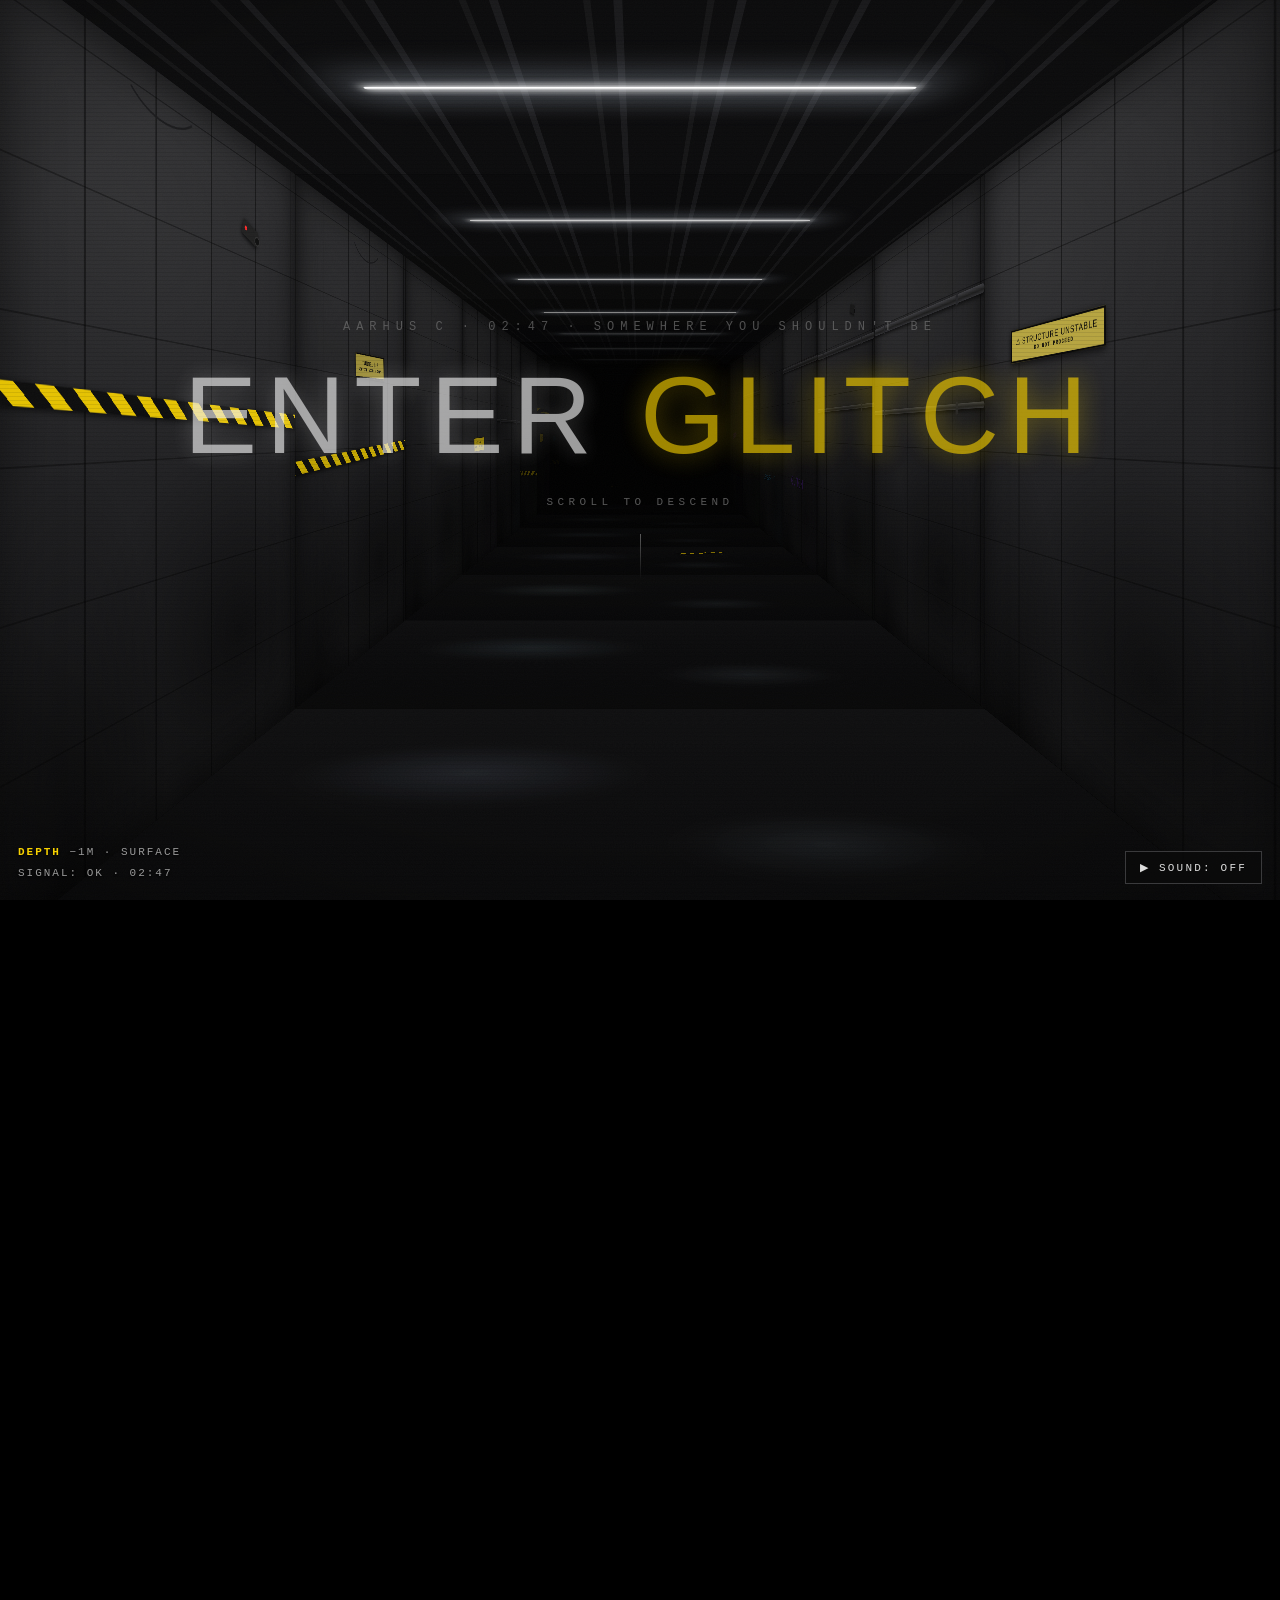
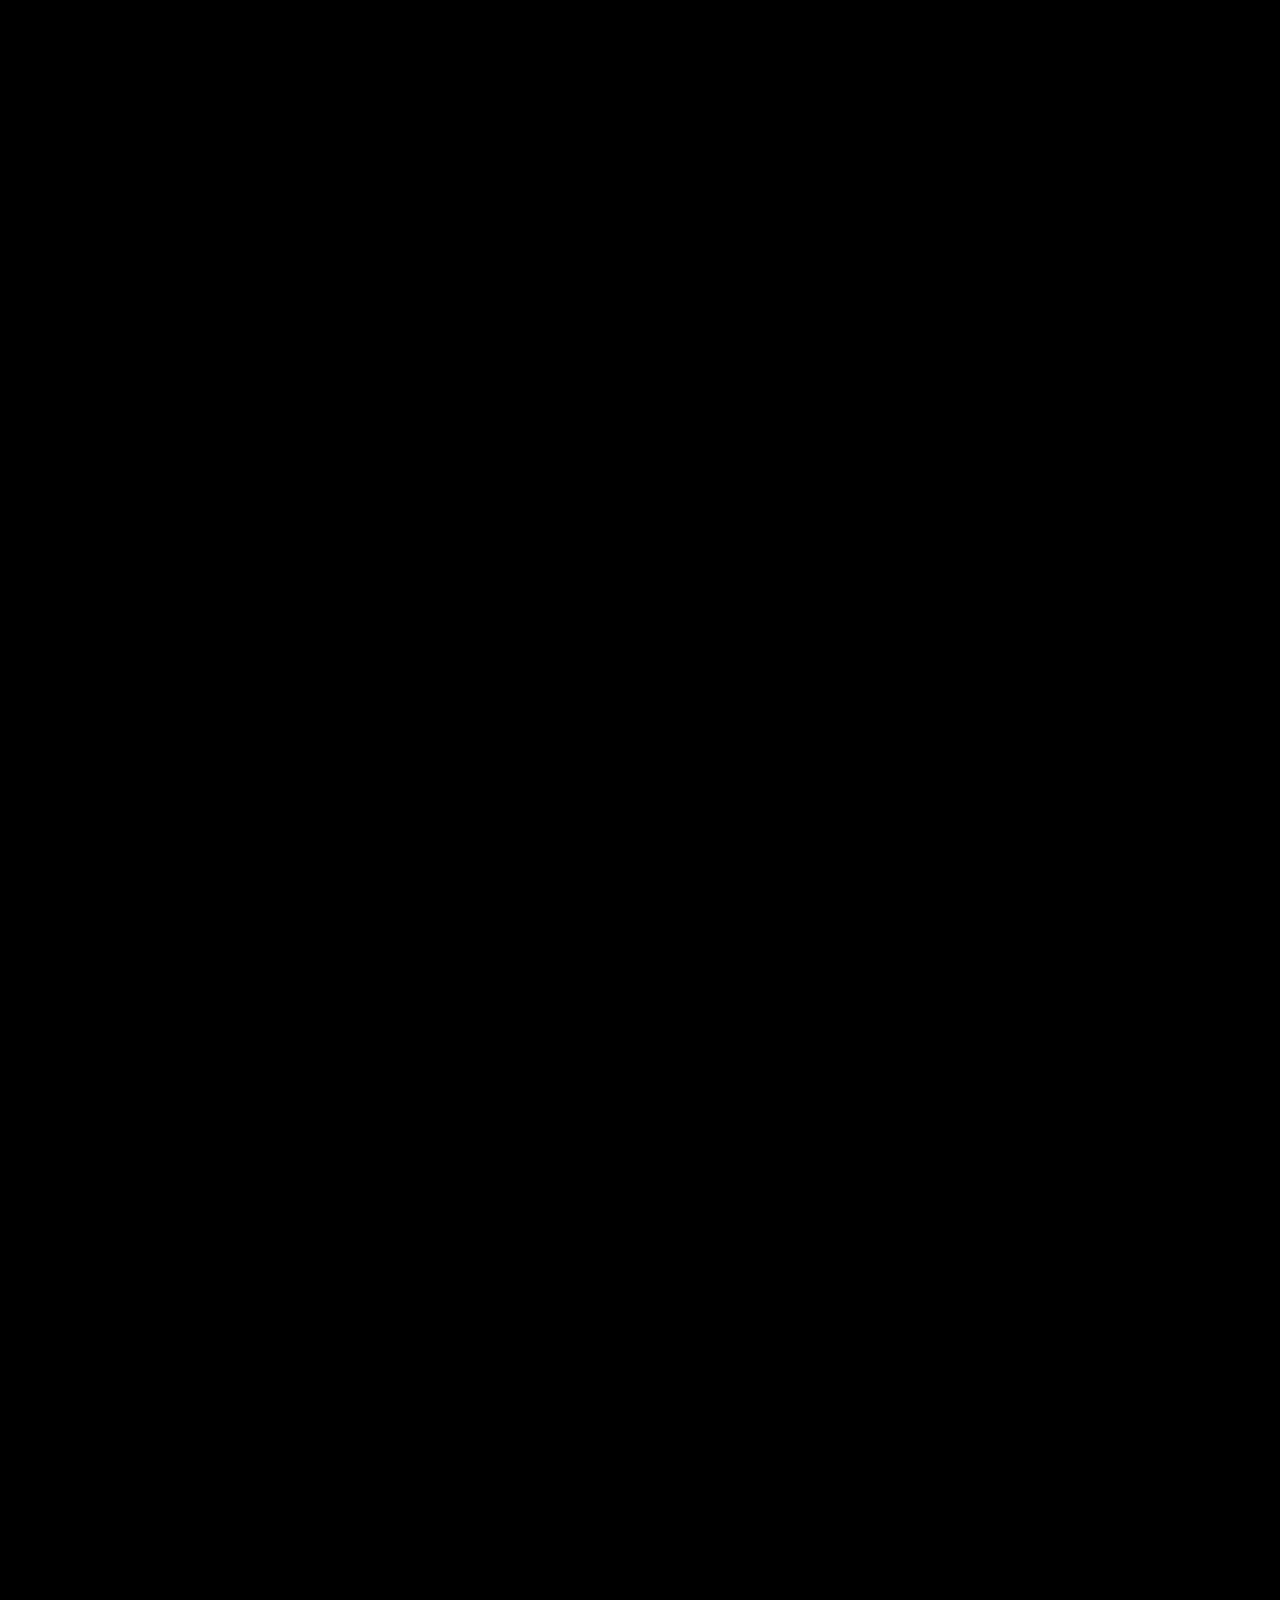
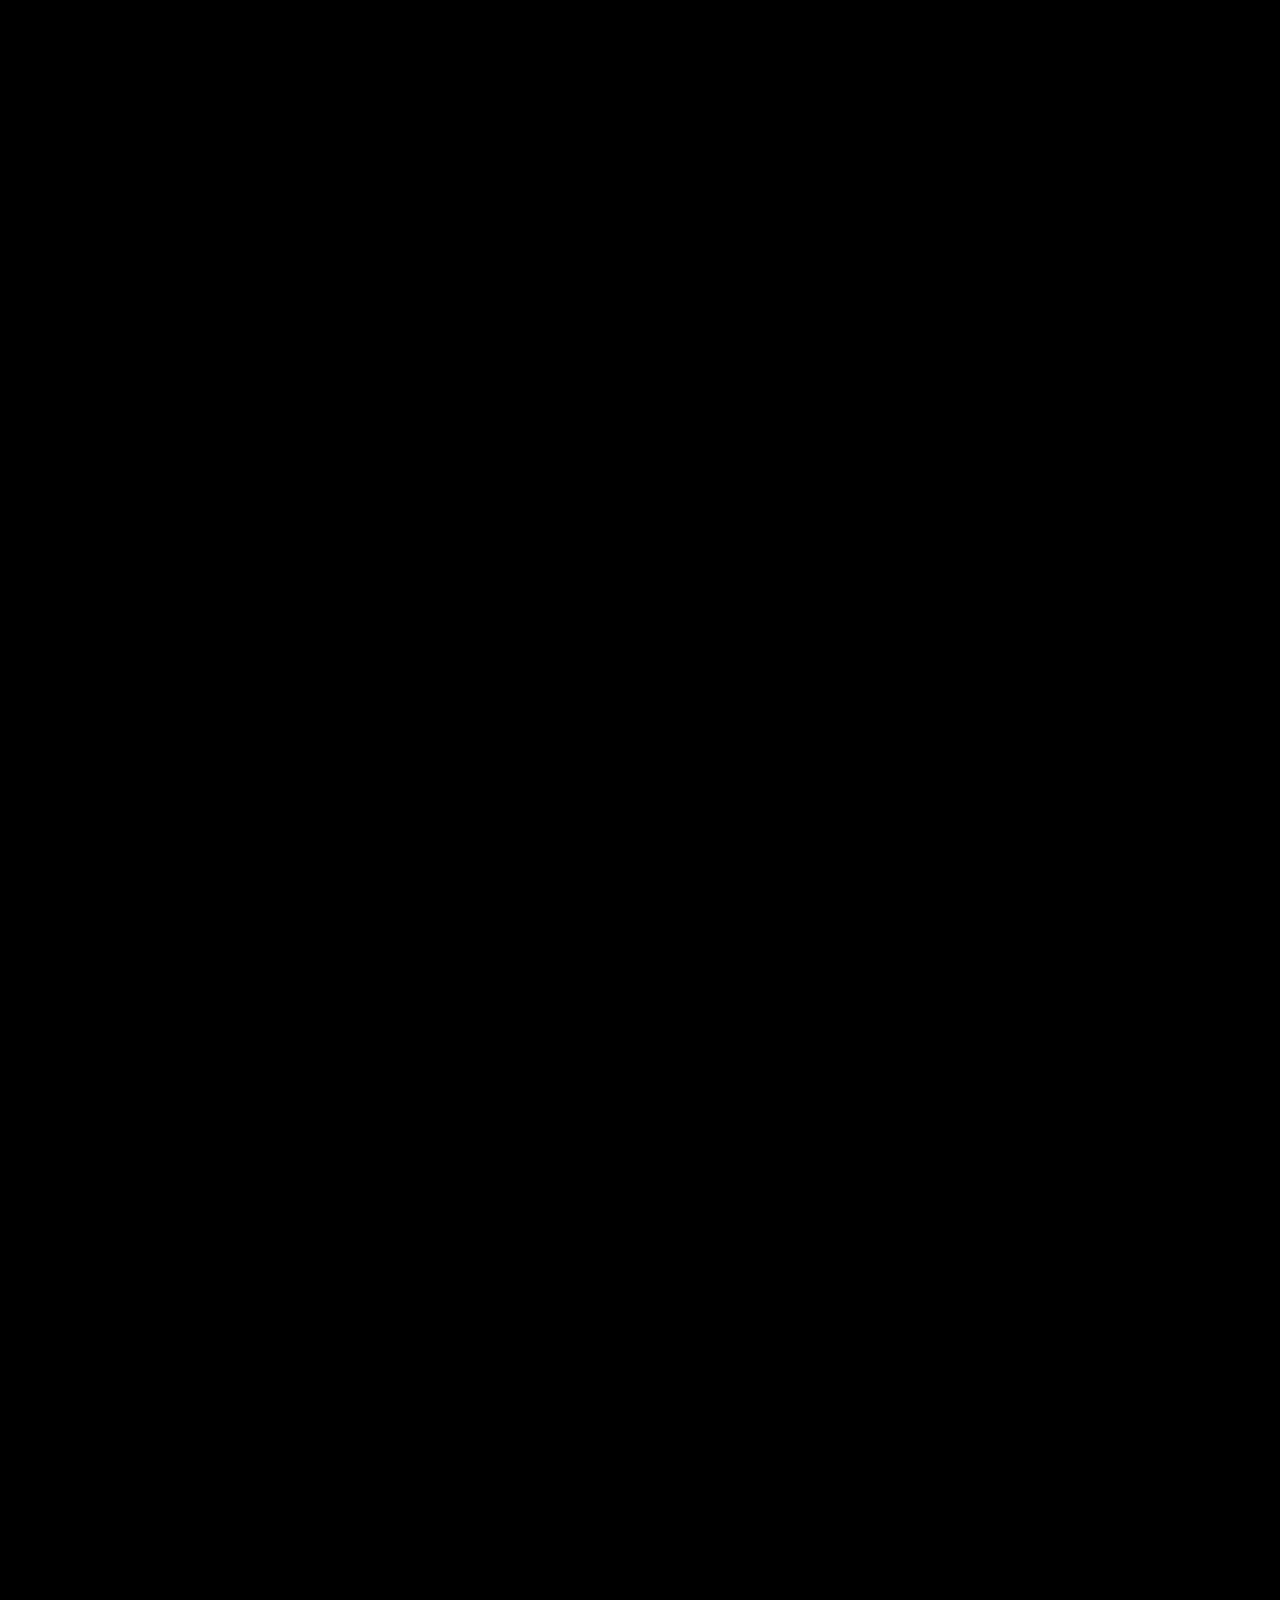
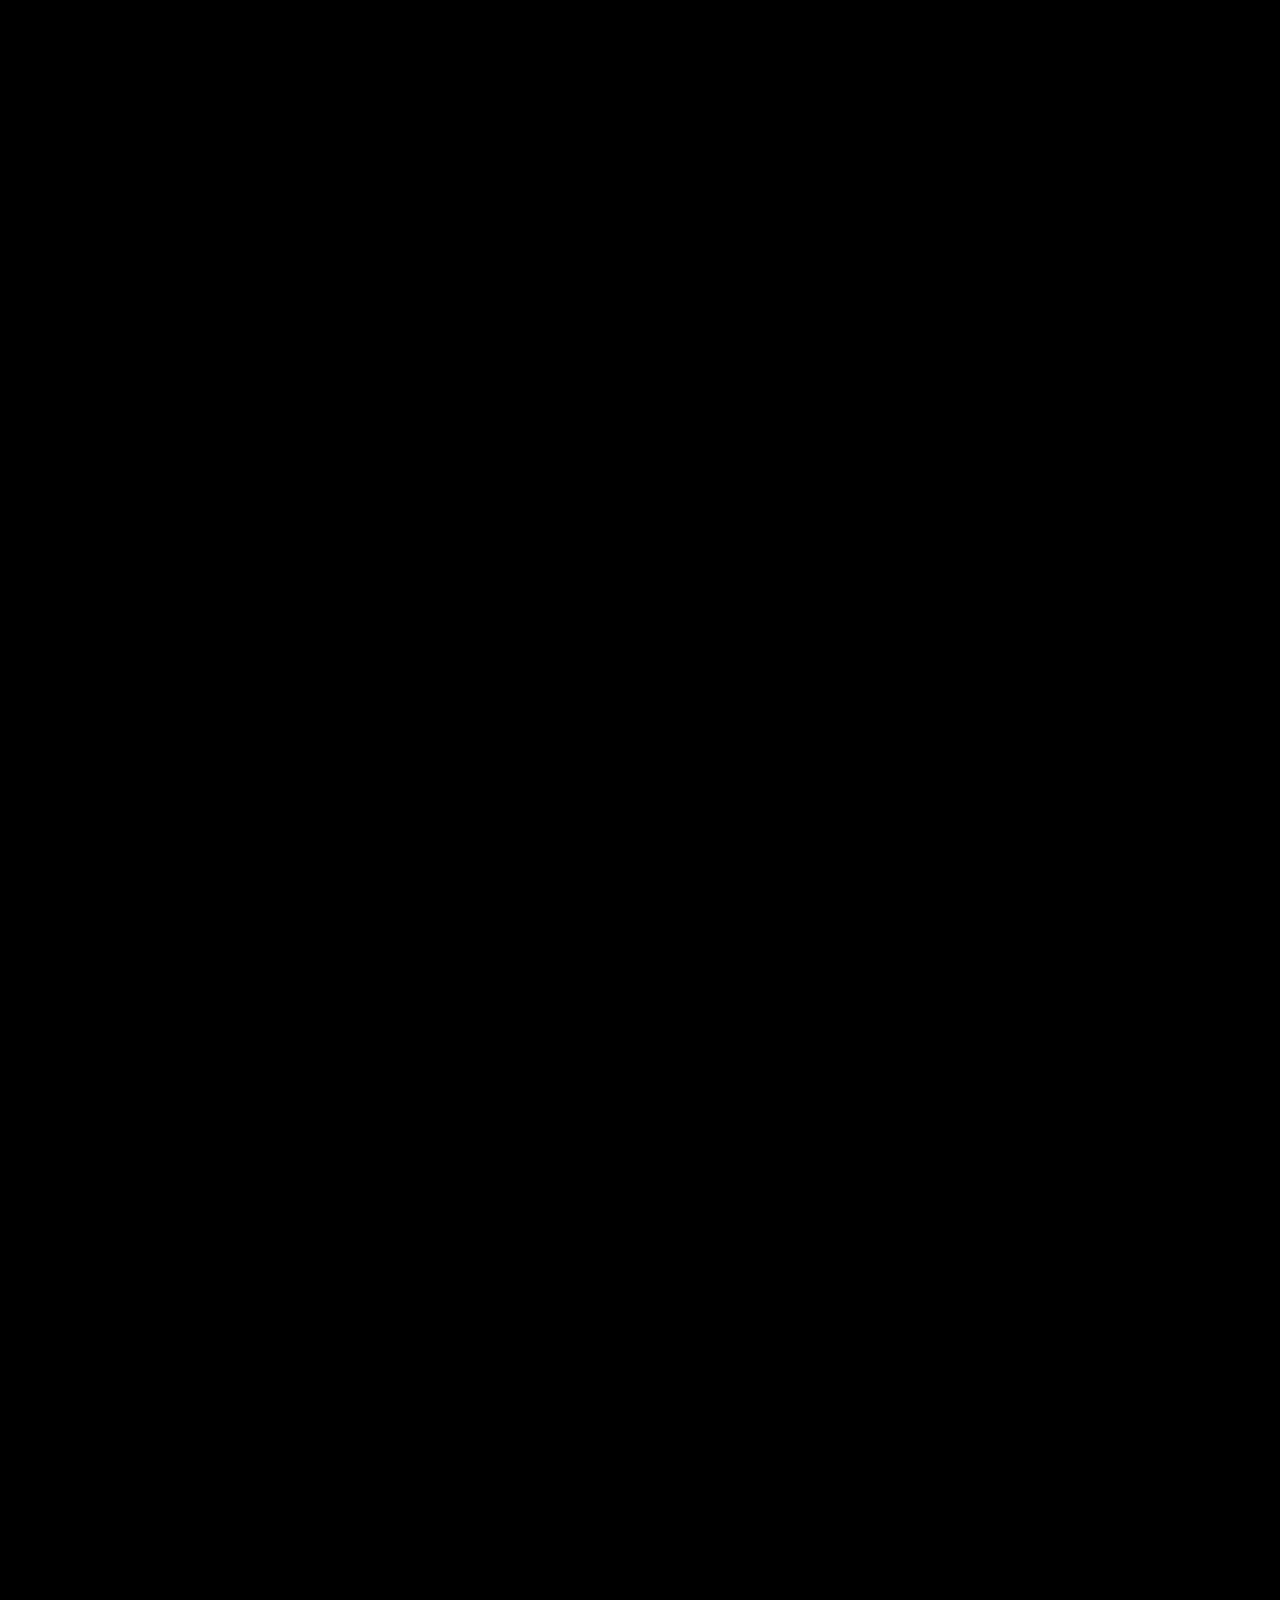
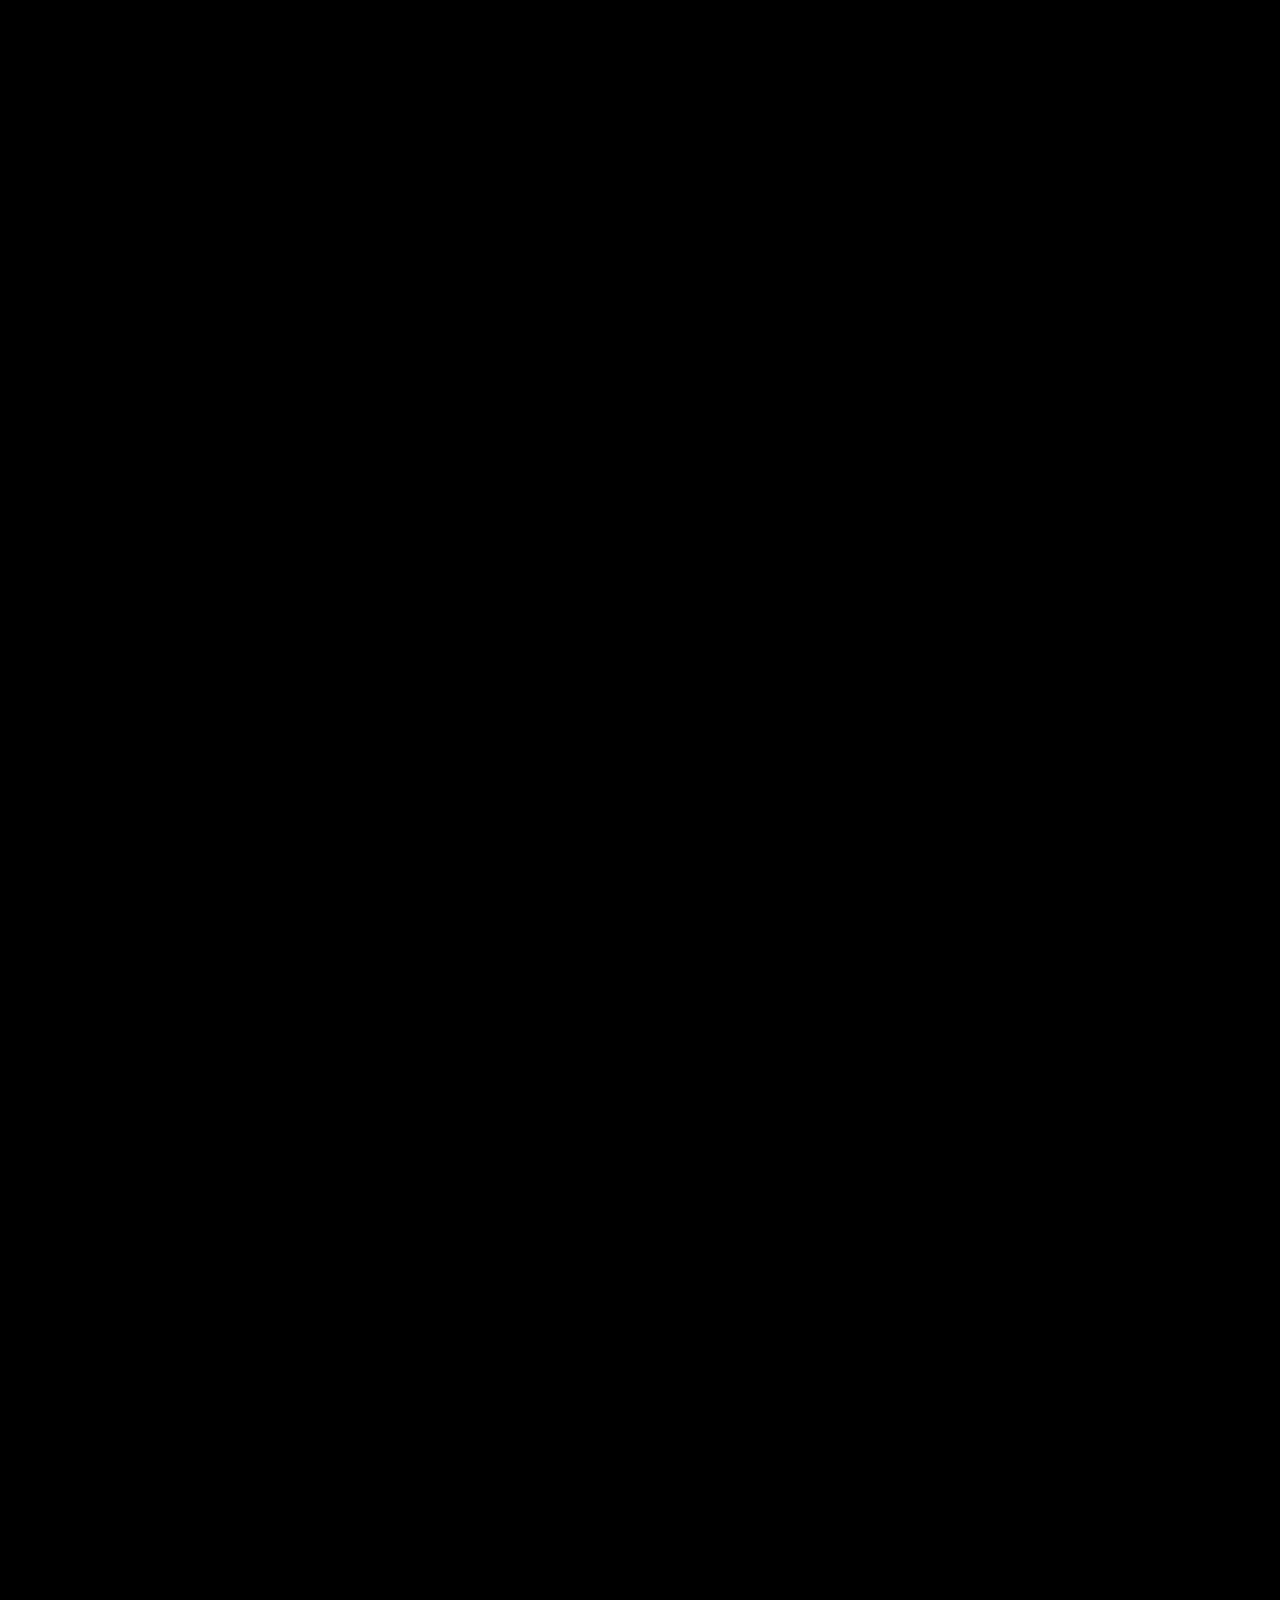
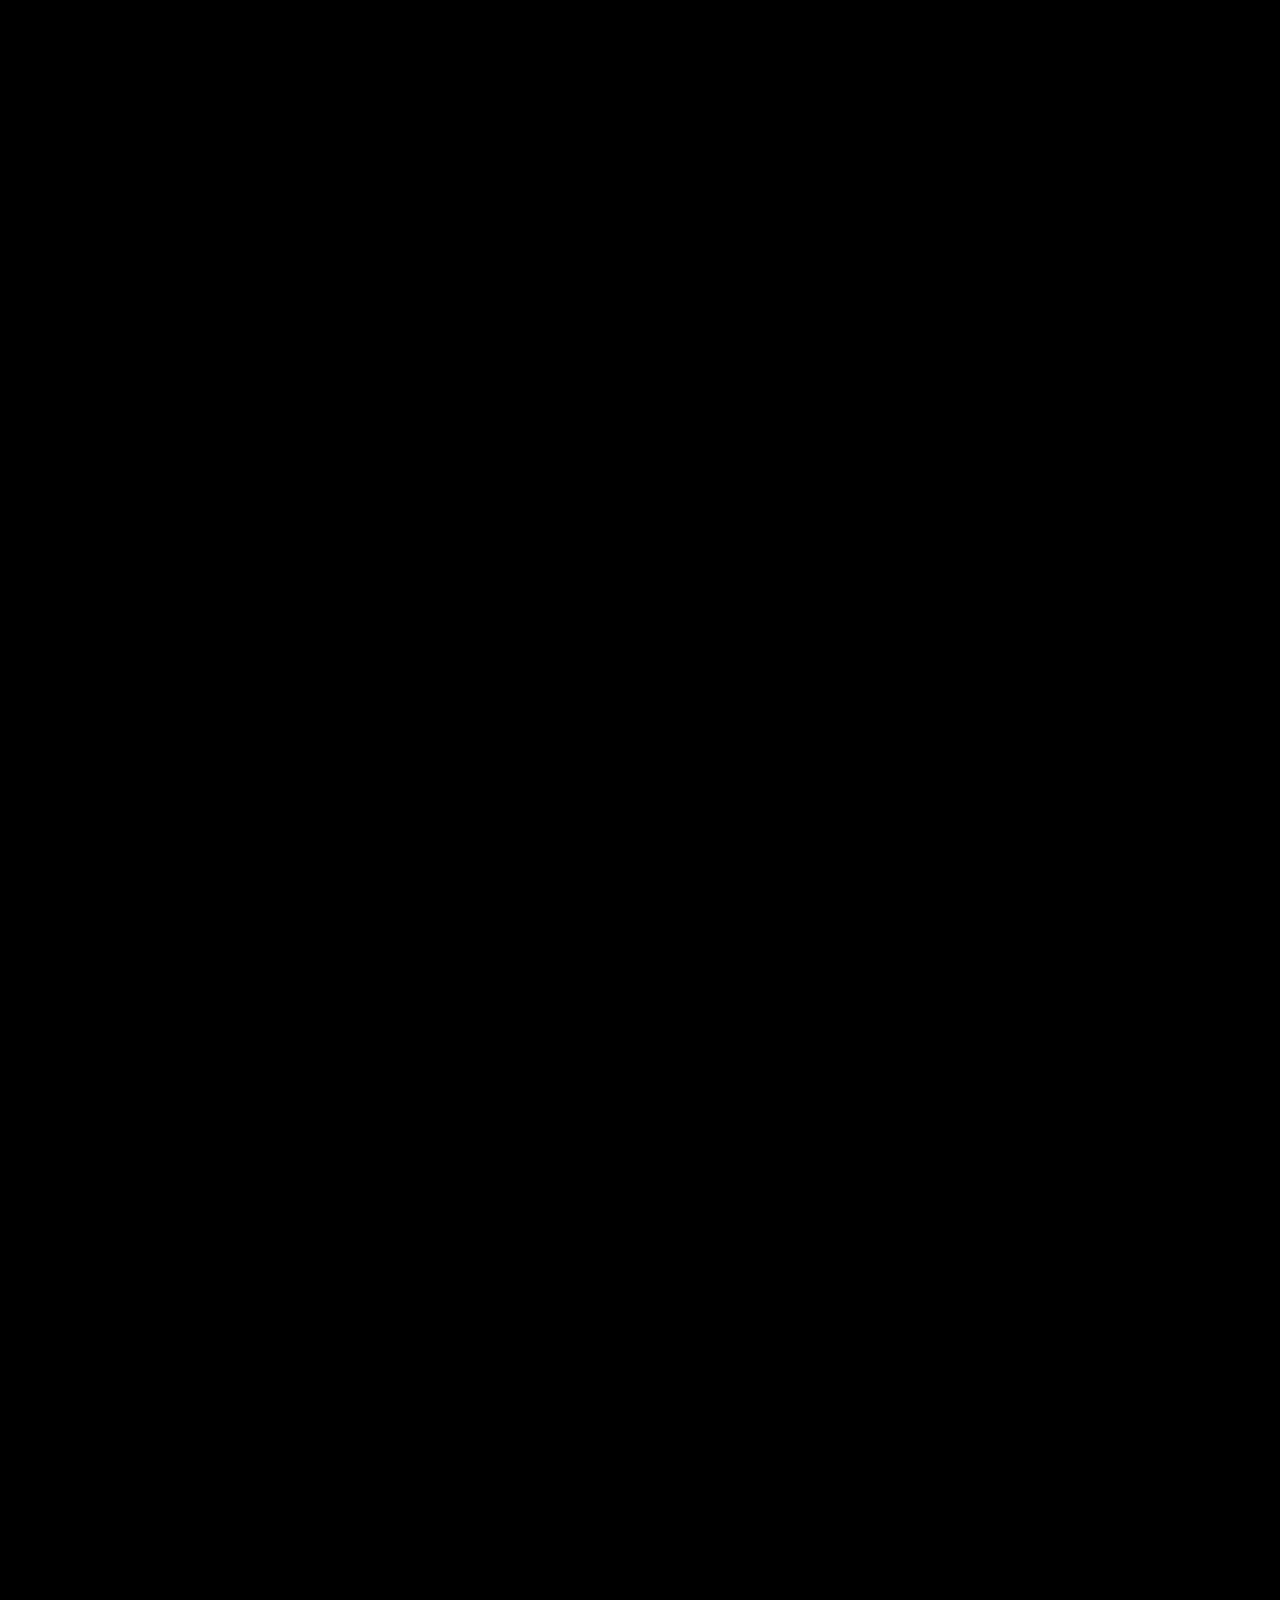
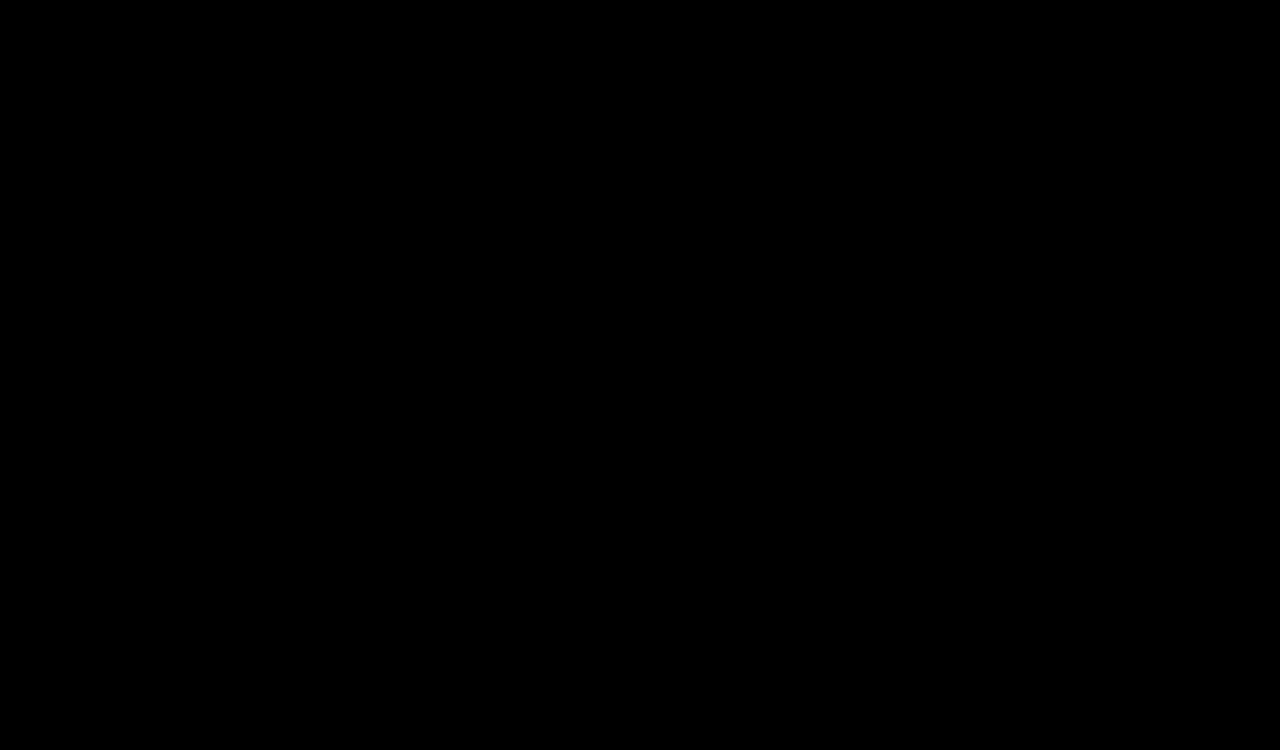
<file: index.html>
<!DOCTYPE html>
<html lang="en">
<head>
<meta charset="UTF-8">
<meta name="viewport" content="width=device-width, initial-scale=1.0, viewport-fit=cover">
<title>GLITCH — Beneath Aarhus</title>
<meta name="description" content="A forbidden descent into GLITCH. An underground rave beneath Aarhus that shouldn't exist.">
<style>
/* ============================================================
   GLITCH — DESCENT INTO THE UNDERCITY
   Hazard Yellow / Matte Black / Concrete Grey / White Strobe
   Accents: Neon Purple / Electric Blue / Acid Green
   ============================================================ */
:root{
  --hazard:#f7d100;
  --black:#0a0a0a;
  --concrete:#3a3a3c;
  --purple:#b14bff;
  --blue:#2fb8ff;
  --acid:#9dff2f;
  --pulse:0;        /* 0..1 kick envelope, set by JS         */
  --depth:0;        /* 0..1 journey progress, set by JS      */
  --fontstack:"Arial Black","Archivo Black",Impact,sans-serif;
  --mono:"Courier New",ui-monospace,monospace;
}
*{margin:0;padding:0;box-sizing:border-box}
html{scroll-behavior:auto;overscroll-behavior-y:none}
body{
  background:#000;
  color:#e8e8e8;
  font-family:var(--mono);
  overflow-x:hidden;
  overscroll-behavior-y:none; /* block pull-to-refresh while scrolling the descent */
  touch-action:pan-y;
}
::selection{background:var(--hazard);color:#000}

/* ---------- scroll driver ---------- */
#scroll-space{height:1150vh;position:relative;z-index:0}

/* ---------- fixed stage ---------- */
#stage{
  position:fixed;inset:0;overflow:hidden;
  background:#000;
  perspective:700px;
  perspective-origin:50% 48%;
}
#tilt{position:absolute;inset:0;transform-style:preserve-3d}
#world{position:absolute;inset:0;transform-style:preserve-3d;will-change:transform}

/* ---------- tunnel segments ---------- */
.seg{
  position:absolute;left:50%;top:50%;
  transform-style:preserve-3d;
  --fog:0;--ci:0;--h:265;
}
.plane{position:absolute;backface-visibility:hidden;overflow:hidden}
.plane .fogv{
  position:absolute;inset:0;background:#000;
  opacity:var(--fog);pointer-events:none;z-index:9;
}
/* concrete walls */
.wall{
  background:
    radial-gradient(120% 60% at 30% 20%, rgba(255,255,255,.045), transparent 60%),
    radial-gradient(90% 50% at 70% 80%, rgba(0,0,0,.5), transparent 60%),
    linear-gradient(180deg,#2e2e30 0%,#262628 35%,#1d1d1f 70%,#141415 100%);
  box-shadow:inset 0 0 80px rgba(0,0,0,.7);
}
.wall::before{ /* panel seams */
  content:"";position:absolute;inset:0;
  background:
    repeating-linear-gradient(90deg, transparent 0 118px, rgba(0,0,0,.45) 118px 121px),
    repeating-linear-gradient(0deg, transparent 0 160px, rgba(0,0,0,.35) 160px 162px);
}
.wall::after{ /* damp stains + accent wash deeper down */
  content:"";position:absolute;inset:0;
  background:
    radial-gradient(40% 70% at 15% 100%, rgba(0,0,0,.55), transparent 70%),
    radial-gradient(50% 80% at 85% 100%, hsla(var(--h),100%,60%,calc(var(--ci)*.16)), transparent 70%);
}
.floor{
  background:
    radial-gradient(28% 22% at 30% 40%, rgba(160,190,210,.10), transparent 70%),
    radial-gradient(20% 16% at 68% 70%, rgba(160,190,210,.08), transparent 70%),
    radial-gradient(34% 26% at 50% 20%, hsla(var(--h),100%,65%,calc(var(--ci)*.13)), transparent 75%),
    linear-gradient(180deg,#101011,#0a0a0b);
}
.floor::before{ /* wet sheen reacting to the light pulse */
  content:"";position:absolute;inset:0;
  background:
    radial-gradient(30% 24% at 30% 40%, hsla(var(--h),100%,75%,.35), transparent 70%),
    radial-gradient(22% 18% at 68% 70%, rgba(255,255,255,.25), transparent 70%);
  opacity:calc(var(--pulse)*var(--ci)*.9 + .05);
  mix-blend-mode:screen;
}
.ceil{
  background:
    repeating-linear-gradient(to right,
      #0c0c0d 0 26px, #161617 26px 34px, #0c0c0d 34px 60px,
      #1a1a1c 60px 70px, #0c0c0d 70px 140px),
    linear-gradient(180deg,#0e0e0f,#080809);
}
/* fluorescent tube */
.tube{
  position:absolute;left:20%;right:20%;top:46%;height:8px;border-radius:4px;
  background:#fff;
  box-shadow:0 0 18px 4px rgba(255,255,255,.85),0 0 80px 30px rgba(220,235,255,.35);
  animation:flick 7s steps(1) infinite;
}
.tube.dead{background:#222;box-shadow:none;animation:none}
.tube .glow{
  position:absolute;inset:-30px -40px;border-radius:50%;
  background:radial-gradient(closest-side,rgba(255,255,255,.5),transparent);
  opacity:calc(.25 + var(--pulse)*.75);
}
@keyframes flick{
  0%,100%{opacity:1} 7%{opacity:.2} 8%{opacity:1} 9%{opacity:.4} 10%{opacity:1}
  43%{opacity:1} 44%{opacity:.1} 46%{opacity:1}
  71%{opacity:1} 72%{opacity:.35} 73%{opacity:1} 74%{opacity:.1} 75%{opacity:1}
}
/* caution tape */
.tape{
  position:absolute;left:-4%;right:-4%;height:26px;
  background:repeating-linear-gradient(45deg,var(--hazard) 0 18px,#0d0d0d 18px 36px);
  box-shadow:0 2px 8px rgba(0,0,0,.8);
  opacity:.92;
}
/* graffiti */
.graf{
  position:absolute;font-family:var(--fontstack);font-weight:900;
  letter-spacing:.04em;white-space:nowrap;
  color:hsla(var(--h),100%,62%,calc(.25 + var(--ci)*.75));
  text-shadow:0 0 14px hsla(var(--h),100%,60%,calc(var(--ci)*.9)),2px 2px 0 rgba(0,0,0,.7);
  transform-origin:left center;
}
.graf.drip::after{
  content:"";position:absolute;left:8%;top:90%;width:3px;height:1.1em;
  background:linear-gradient(hsla(var(--h),100%,62%,.6),transparent);
}
/* warning signs */
.sign{
  position:absolute;padding:10px 14px;background:var(--hazard);color:#0a0a0a;
  font-family:var(--fontstack);font-size:15px;letter-spacing:.08em;
  border:3px solid #0a0a0a;box-shadow:0 4px 14px rgba(0,0,0,.7);
  text-align:center;line-height:1.25;
}
.sign small{display:block;font-family:var(--mono);font-weight:700;font-size:10px;letter-spacing:.15em}
.sign.rust{filter:saturate(.6) brightness(.8)}
.sign.distort{animation:signwarp 1.3s steps(2) infinite}
@keyframes signwarp{
  0%,100%{transform:skewX(0) translateX(0)}
  25%{transform:skewX(-6deg) translateX(-3px)}
  50%{transform:skewX(3deg) translateX(2px) scaleY(1.05)}
  75%{transform:skewX(-2deg) translateX(-1px)}
}
/* pipes on walls */
.pipe{
  position:absolute;left:0;right:0;height:18px;border-radius:9px;
  background:linear-gradient(180deg,#4a4a4e,#222 60%,#39393d);
  box-shadow:0 4px 10px rgba(0,0,0,.7);
}
.pipe::before{content:"";position:absolute;left:12%;top:-4px;width:10px;height:26px;background:#2b2b2e;border-radius:3px}
.pipe::after{content:"";position:absolute;right:18%;top:-4px;width:10px;height:26px;background:#2b2b2e;border-radius:3px}
/* hanging cable */
.cable{
  position:absolute;border:3px solid #161617;border-top:none;
  border-radius:0 0 50% 50%/0 0 100% 100%;
  border-color:transparent transparent #1c1c1e transparent;
}
/* broken cctv */
.cctv{
  position:absolute;width:46px;height:26px;background:#222;border-radius:4px;
  transform:rotate(18deg);box-shadow:0 3px 8px rgba(0,0,0,.8);
}
.cctv::before{content:"";position:absolute;right:-8px;top:7px;width:12px;height:12px;background:#111;border-radius:50%;border:2px solid #333}
.cctv::after{
  content:"";position:absolute;left:6px;top:9px;width:7px;height:7px;border-radius:50%;
  background:#ff2b2b;animation:cam 2.4s steps(1) infinite;
}
@keyframes cam{0%,18%,100%{opacity:0}10%,14%{opacity:1}}
/* construction barrier */
.barrier{
  position:absolute;width:200px;height:30px;
  background:repeating-linear-gradient(-45deg,var(--hazard) 0 16px,#101010 16px 32px);
  border:3px solid #0a0a0a;box-shadow:0 6px 12px rgba(0,0,0,.8);
}
.barrier::before,.barrier::after{
  content:"";position:absolute;top:100%;width:8px;height:46px;background:#1a1a1b;
}
.barrier::before{left:14px}.barrier::after{right:14px}

/* ---------- fx canvas ---------- */
#fx{position:absolute;inset:0;pointer-events:none;z-index:30}

/* ---------- cavern (the reveal) ---------- */
#cavern{position:absolute;inset:0;opacity:0;pointer-events:none;z-index:20;overflow:hidden}
#cavern-inner{position:absolute;inset:-8%;will-change:transform}
.cav-bg{
  position:absolute;inset:0;
  background:
    radial-gradient(120% 90% at 50% 110%, rgba(177,75,255,.22), transparent 55%),
    radial-gradient(90% 70% at 20% 100%, rgba(47,184,255,.14), transparent 60%),
    radial-gradient(90% 70% at 80% 100%, rgba(157,255,47,.10), transparent 60%),
    radial-gradient(140% 100% at 50% 0%, #000 30%, transparent 80%),
    linear-gradient(180deg,#020203 0%,#08070c 45%,#0d0a14 100%);
}
.cav-rock{ /* cavern silhouette edges */
  position:absolute;inset:0;
  background:
    radial-gradient(60% 100% at -8% 50%, #000 38%, transparent 60%),
    radial-gradient(60% 100% at 108% 50%, #000 38%, transparent 60%),
    radial-gradient(120% 50% at 50% -18%, #000 45%, transparent 75%);
}
.laser{
  position:absolute;top:-12%;width:3px;height:140%;
  transform-origin:50% 0;mix-blend-mode:screen;opacity:.8;
  filter:blur(.5px);
}
.laser.b{background:linear-gradient(rgba(47,184,255,.95),transparent 85%);box-shadow:0 0 14px rgba(47,184,255,.8)}
.laser.p{background:linear-gradient(rgba(177,75,255,.95),transparent 85%);box-shadow:0 0 14px rgba(177,75,255,.8)}
.laser.g{background:linear-gradient(rgba(157,255,47,.9),transparent 85%);box-shadow:0 0 14px rgba(157,255,47,.7)}
.laser{animation:sweep 5.5s ease-in-out infinite alternate}
@keyframes sweep{from{transform:rotate(var(--a0))}to{transform:rotate(var(--a1))}}
.monolith{
  position:absolute;bottom:16%;width:6.5%;height:42%;border-radius:6px;
  background:linear-gradient(180deg,#0c0c10,#121218);
  box-shadow:
    inset 0 0 0 2px rgba(255,255,255,.04),
    0 0 30px var(--mc),
    inset 0 -40px 60px -30px var(--mc);
  animation:mono 6s ease-in-out infinite;
}
.monolith::before{
  content:"";position:absolute;inset:8% 30%;
  background:repeating-linear-gradient(180deg,var(--mc) 0 6px,transparent 6px 26px);
  opacity:calc(.35 + var(--pulse)*.65);filter:blur(1px);
}
@keyframes mono{0%,100%{transform:translateY(0)}50%{transform:translateY(-12px)}}
.djbooth{
  position:absolute;left:50%;top:24%;width:300px;height:120px;margin-left:-150px;
  animation:sway 9s ease-in-out infinite;
}
.djbooth .cableL,.djbooth .cableR{
  position:absolute;top:-220px;width:3px;height:220px;background:linear-gradient(#000,#2a2a2e);
}
.djbooth .cableL{left:36px;transform:rotate(7deg)}
.djbooth .cableR{right:36px;transform:rotate(-7deg)}
.djbooth .box{
  position:absolute;inset:0;
  background:linear-gradient(180deg,#101014,#1a1a22);
  clip-path:polygon(8% 0,92% 0,100% 100%,0 100%);
  box-shadow:0 0 40px rgba(177,75,255,.45),inset 0 0 0 2px rgba(255,255,255,.05);
}
.djbooth .box::before{ /* led face */
  content:"";position:absolute;inset:55% 6% 8% 6%;
  background:repeating-linear-gradient(90deg,var(--purple) 0 10px,var(--blue) 10px 20px,var(--acid) 20px 30px,transparent 30px 34px);
  opacity:calc(.35 + var(--pulse)*.65);filter:blur(.5px);
}
.djbooth .dj{ /* silhouette */
  position:absolute;left:50%;top:-44px;width:60px;height:48px;margin-left:-30px;
  background:radial-gradient(circle at 50% 18%, #000 12px, transparent 13px),
             linear-gradient(#000,#000);
  clip-path:polygon(28% 35%,72% 35%,86% 100%,14% 100%);
  filter:drop-shadow(0 0 8px rgba(177,75,255,.5));
}
@keyframes sway{0%,100%{transform:rotate(-1.2deg)}50%{transform:rotate(1.2deg)}}
#crowd{position:absolute;left:-2%;right:-2%;bottom:0;height:24%;display:flex;align-items:flex-end;justify-content:space-around;filter:blur(1px)}
.raver{
  width:26px;background:#000;border-radius:12px 12px 0 0;position:relative;
  animation:bounce 0.86s ease-in-out infinite;
  box-shadow:0 0 18px rgba(0,0,0,.9);
}
.raver::before{ /* head */
  content:"";position:absolute;left:50%;top:-16px;width:16px;height:16px;margin-left:-8px;
  border-radius:50%;background:#000;
}
.raver.arms::after{ /* raised arm */
  content:"";position:absolute;left:-7px;top:-10px;width:6px;height:26px;background:#000;
  border-radius:3px;transform:rotate(28deg);
}
@keyframes bounce{0%,100%{transform:translateY(0)}50%{transform:translateY(-9px)}}
#cav-logo{
  position:absolute;left:50%;top:9%;transform:translateX(-50%);
  font-family:var(--fontstack);font-size:clamp(54px,11vw,160px);letter-spacing:.06em;
  color:#fff;
  text-shadow:0 0 30px rgba(177,75,255,.9),0 0 90px rgba(47,184,255,.6);
}
.glitchtxt{position:relative;display:inline-block}
.glitchtxt::before,.glitchtxt::after{
  content:attr(data-t);position:absolute;left:0;top:0;width:100%;overflow:hidden;
}
.glitchtxt::before{color:var(--blue);z-index:-1;animation:gl1 2.1s steps(2) infinite}
.glitchtxt::after{color:var(--purple);z-index:-2;animation:gl2 1.7s steps(2) infinite}
@keyframes gl1{
  0%,86%,100%{transform:none;clip-path:inset(0 0 0 0)}
  88%{transform:translate(-6px,2px);clip-path:inset(12% 0 64% 0)}
  92%{transform:translate(5px,-2px);clip-path:inset(60% 0 8% 0)}
  96%{transform:translate(-3px,1px);clip-path:inset(30% 0 40% 0)}
}
@keyframes gl2{
  0%,80%,100%{transform:none;clip-path:inset(0 0 0 0)}
  84%{transform:translate(6px,-3px);clip-path:inset(40% 0 30% 0)}
  90%{transform:translate(-5px,3px);clip-path:inset(5% 0 80% 0)}
  95%{transform:translate(3px,1px);clip-path:inset(70% 0 4% 0)}
}

/* ---------- overlays ---------- */
#flash{position:absolute;inset:0;background:#fff;opacity:0;pointer-events:none;z-index:40;mix-blend-mode:screen}
#tint{position:absolute;inset:0;opacity:0;pointer-events:none;z-index:25;mix-blend-mode:screen;transition:background .4s}
#vignette{
  position:absolute;inset:0;pointer-events:none;z-index:45;
  background:radial-gradient(120% 100% at 50% 45%,transparent 45%,rgba(0,0,0,.78) 100%);
}
#scanlines{
  position:absolute;inset:0;pointer-events:none;z-index:46;opacity:.18;
  background:repeating-linear-gradient(0deg,transparent 0 3px,rgba(0,0,0,.5) 3px 4px);
}
#noise{
  position:absolute;inset:0;pointer-events:none;z-index:47;opacity:.05;
  background-image:url("data:image/svg+xml,%3Csvg xmlns='http://www.w3.org/2000/svg' width='160' height='160'%3E%3Cfilter id='n'%3E%3CfeTurbulence type='fractalNoise' baseFrequency='0.9' numOctaves='2'/%3E%3C/filter%3E%3Crect width='160' height='160' filter='url(%23n)' opacity='0.55'/%3E%3C/svg%3E");
}
#glitchveil{position:absolute;inset:0;pointer-events:none;z-index:48;opacity:0}
#glitchveil .slice{
  position:absolute;left:0;right:0;height:4%;
  background:linear-gradient(90deg,rgba(177,75,255,.35),rgba(47,184,255,.35),rgba(157,255,47,.3));
  mix-blend-mode:screen;animation:sl .9s steps(3) infinite;
}
@keyframes sl{
  0%,100%{transform:translateX(0) scaleY(1)}
  33%{transform:translateX(-4%) scaleY(1.6)}
  66%{transform:translateX(3%) scaleY(.5)}
}

/* ---------- intro ---------- */
#intro{
  position:absolute;inset:0;z-index:60;display:flex;flex-direction:column;
  align-items:center;justify-content:center;text-align:center;gap:26px;
  pointer-events:none;
}
#intro .loc{font-size:12px;letter-spacing:.5em;color:#777;text-transform:uppercase}
#enter{
  pointer-events:auto;cursor:pointer;background:none;border:none;
  font-family:var(--fontstack);font-size:clamp(40px,9vw,110px);
  letter-spacing:.08em;color:#f3f3f3;line-height:1;
  text-shadow:0 0 22px rgba(255,255,255,.35);
  animation:enterflick 4.4s steps(1) infinite;
}
#enter em{font-style:normal;color:var(--hazard);text-shadow:0 0 26px rgba(247,209,0,.6)}
@keyframes enterflick{
  0%,100%{opacity:1}6%{opacity:.25}7%{opacity:1}8%{opacity:.5}9%{opacity:1}
  54%{opacity:1}55%{opacity:.15}57%{opacity:1}
}
#intro .hint{font-size:11px;letter-spacing:.4em;color:#888;text-transform:uppercase}
#intro .arrow{
  width:1px;height:46px;background:linear-gradient(#888,transparent);
  animation:drop 1.6s ease-in-out infinite;
}
@keyframes drop{0%{transform:translateY(-8px);opacity:0}40%{opacity:1}100%{transform:translateY(10px);opacity:0}}

/* ---------- HUD ---------- */
#hud{
  position:absolute;left:18px;bottom:16px;z-index:70;font-size:11px;
  letter-spacing:.18em;color:#9a9a9a;text-transform:uppercase;line-height:1.9;
  text-shadow:0 1px 2px #000;pointer-events:none;
}
#hud b{color:var(--hazard)}
#sound{
  position:absolute;right:18px;bottom:16px;z-index:70;cursor:pointer;
  background:rgba(10,10,10,.7);color:#ddd;border:1px solid #3a3a3c;
  font-family:var(--mono);font-size:11px;letter-spacing:.2em;
  padding:9px 14px;text-transform:uppercase;
}
#sound:hover{border-color:var(--hazard);color:var(--hazard)}
#sound.on{border-color:var(--acid);color:var(--acid)}

/* ---------- zone cards ---------- */
.zone{
  position:absolute;inset:0;z-index:55;display:flex;align-items:center;
  pointer-events:none;opacity:0;
}
.zone .card{
  margin-left:8vw;max-width:560px;padding:34px 38px;
  background:rgba(6,6,8,.82);border:1px solid rgba(255,255,255,.08);
  border-left:5px solid var(--zc);backdrop-filter:blur(6px);
  box-shadow:0 0 60px rgba(0,0,0,.8),0 0 38px var(--zg);
}
.zone.right .card{margin-left:auto;margin-right:8vw;border-left:1px solid rgba(255,255,255,.08);border-right:5px solid var(--zc)}
.zone .tag{font-size:10px;letter-spacing:.45em;color:var(--zc);text-transform:uppercase;margin-bottom:14px}
.zone h2{
  font-family:var(--fontstack);font-size:clamp(30px,5vw,54px);letter-spacing:.04em;
  color:#fff;text-shadow:0 0 24px var(--zg);margin-bottom:16px;line-height:1.02;
}
.zone p{font-size:13.5px;line-height:1.8;color:#bdbdbd;letter-spacing:.04em}
.zone .meta{margin-top:18px;font-size:11px;letter-spacing:.25em;color:var(--zc);text-transform:uppercase}

/* ---------- ticket portal ---------- */
#ticket{
  position:absolute;inset:0;z-index:58;display:flex;flex-direction:column;
  align-items:center;justify-content:center;text-align:center;gap:22px;
  opacity:0;pointer-events:none;padding:0 20px;
}
#ticket .tag{font-size:11px;letter-spacing:.55em;color:var(--hazard);text-transform:uppercase}
#ticket h2{
  font-family:var(--fontstack);font-size:clamp(38px,8vw,96px);letter-spacing:.05em;color:#fff;
  text-shadow:0 0 36px rgba(247,209,0,.45);
}
#ticket p{max-width:520px;font-size:13px;line-height:1.9;color:#a9a9a9;letter-spacing:.06em}
#claim{
  cursor:pointer;margin-top:8px;padding:20px 54px;
  font-family:var(--fontstack);font-size:18px;letter-spacing:.18em;
  background:var(--hazard);color:#0a0a0a;border:3px solid #0a0a0a;
  box-shadow:0 0 0 3px var(--hazard),0 0 44px rgba(247,209,0,.5);
  text-transform:uppercase;
  animation:claimpulse 1.2s ease-in-out infinite;
}
@keyframes claimpulse{0%,100%{transform:scale(1)}50%{transform:scale(1.035)}}
#claim:active{transform:scale(.97)}
#ticket .fine{font-size:10px;letter-spacing:.3em;color:#5d5d5d;text-transform:uppercase}

/* ---------- lite mode: mobile GPU safety ----------
   no blurs, no blend modes, no big shadows — the tunnel itself
   is drawn on the FX canvas instead of CSS 3D layers */
body.lite #noise,body.lite #scanlines{display:none}
body.lite #flash,body.lite #tint{mix-blend-mode:normal}
body.lite .laser{mix-blend-mode:normal;filter:none;box-shadow:none;opacity:.45;width:2px}
body.lite .monolith{box-shadow:inset 0 0 0 2px rgba(255,255,255,.07)}
body.lite .monolith::before{filter:none}
body.lite .djbooth .box{box-shadow:none}
body.lite .djbooth .dj{filter:none}
body.lite #crowd{filter:none}
body.lite .raver{box-shadow:none}
body.lite #cav-logo{text-shadow:0 0 14px rgba(177,75,255,.85)}
body.lite .slice{mix-blend-mode:normal;opacity:.5}
body.lite .zone .card{backdrop-filter:none;box-shadow:none}
body.lite #vignette{background:radial-gradient(120% 100% at 50% 45%,transparent 50%,rgba(0,0,0,.7) 100%)}

@media (max-width:720px){
  .zone .card{margin:0 6vw;padding:26px;backdrop-filter:none}
  #cav-logo{top:12%}
  .djbooth{transform:scale(.7)}
}
@media (prefers-reduced-motion:reduce){
  *,*::before,*::after{animation:none !important}
}
</style>
</head>
<body>

<div id="scroll-space" aria-hidden="true"></div>

<div id="stage">
  <div id="tilt"><div id="world"></div></div>

  <!-- THE REVEAL -->
  <div id="cavern">
    <div id="cavern-inner">
      <div class="cav-bg"></div>
      <div class="laser b" style="left:18%;--a0:-24deg;--a1:14deg;animation-duration:4.6s"></div>
      <div class="laser p" style="left:34%;--a0:18deg;--a1:-20deg;animation-duration:5.8s"></div>
      <div class="laser g" style="left:50%;--a0:-12deg;--a1:12deg;animation-duration:3.9s"></div>
      <div class="laser p" style="left:66%;--a0:-20deg;--a1:22deg;animation-duration:5.1s"></div>
      <div class="laser b" style="left:82%;--a0:16deg;--a1:-18deg;animation-duration:4.2s"></div>
      <div class="monolith" style="left:10%;--mc:rgba(47,184,255,.5);animation-delay:-1s"></div>
      <div class="monolith" style="left:24%;--mc:rgba(177,75,255,.5);height:52%;animation-delay:-3s"></div>
      <div class="monolith" style="right:24%;--mc:rgba(157,255,47,.4);height:48%;animation-delay:-2s"></div>
      <div class="monolith" style="right:10%;--mc:rgba(177,75,255,.5);animation-delay:-4s"></div>
      <div class="djbooth">
        <div class="cableL"></div><div class="cableR"></div>
        <div class="dj"></div><div class="box"></div>
      </div>
      <div id="cav-logo"><span class="glitchtxt" data-t="GLITCH">GLITCH</span></div>
      <div id="crowd"></div>
      <div class="cav-rock"></div>
    </div>
  </div>

  <canvas id="fx"></canvas>

  <!-- EVENT ZONES -->
  <div class="zone" id="z-techno" style="--zc:var(--blue);--zg:rgba(47,184,255,.35)">
    <div class="card">
      <div class="tag">Zone 01 // Mainframe</div>
      <h2>TECHNO DISTRICT</h2>
      <p>Relentless 140&nbsp;BPM hammered into raw concrete. White strobes, black fog, zero phones. The district runs until the structure gives up — and it never does.</p>
      <div class="meta">Capacity: classified · Dress code: black</div>
    </div>
  </div>
  <div class="zone right" id="z-decks" style="--zc:var(--acid);--zg:rgba(157,255,47,.3)">
    <div class="card">
      <div class="tag">Zone 02 // The People's Booth</div>
      <h2>OPEN DECKS</h2>
      <p>No headliners. No egos. Chalk your name on the wall, plug in and play to whoever the tunnel drags in. Some of the best sets beneath Aarhus were played by people you've never heard of.</p>
      <div class="meta">Sign-up: on-site only · 30 min slots</div>
    </div>
  </div>
  <div class="zone" id="z-hard" style="--zc:var(--hazard);--zg:rgba(247,209,0,.32)">
    <div class="card">
      <div class="tag">Zone 03 // Structural Hazard</div>
      <h2>HARDSTYLE ARENA</h2>
      <p>Kicks engineered to crack foundations. The arena sits in the deepest chamber for a reason — the surface must never feel it. Earplugs are not a suggestion.</p>
      <div class="meta">Warning: 150+ BPM · reverse bass detected</div>
    </div>
  </div>
  <div class="zone right" id="z-psy" style="--zc:var(--purple);--zg:rgba(177,75,255,.35)">
    <div class="card">
      <div class="tag">Zone 04 // Subterranean Flora</div>
      <h2>PSY FOREST CHAMBER</h2>
      <p>A bioluminescent grotto grown in the dark: UV vines, breathing walls and a full-spectrum psytrance ritual that bends time until sunrise — not that you'll see one down here.</p>
      <div class="meta">Spectrum: ultraviolet · Time: irrelevant</div>
    </div>
  </div>

  <!-- TICKET PORTAL -->
  <div id="ticket">
    <div class="tag">Final Chamber // Access Control</div>
    <h2>TICKET&nbsp;PORTAL</h2>
    <p>You made it through the tunnel. The undercity has noted your descent. Entry codes are released in waves — location coordinates are revealed 24 hours before doors.</p>
    <button id="claim" type="button">Claim Entry</button>
    <div class="fine">Tell no one · No cameras · GLITCH does not exist</div>
  </div>

  <!-- overlays -->
  <div id="tint"></div>
  <div id="flash"></div>
  <div id="glitchveil">
    <div class="slice" style="top:12%"></div>
    <div class="slice" style="top:31%;animation-delay:.2s"></div>
    <div class="slice" style="top:52%;animation-delay:.45s"></div>
    <div class="slice" style="top:70%;animation-delay:.1s"></div>
    <div class="slice" style="top:86%;animation-delay:.3s"></div>
  </div>
  <div id="vignette"></div>
  <div id="scanlines"></div>
  <div id="noise"></div>

  <!-- intro -->
  <div id="intro">
    <div class="loc">Aarhus C · 02:47 · somewhere you shouldn't be</div>
    <button id="enter" type="button">ENTER <em>GLITCH</em></button>
    <div class="hint">Scroll to descend</div>
    <div class="arrow"></div>
  </div>

  <!-- HUD -->
  <div id="hud">
    <div id="hud-depth"><b>DEPTH</b> 0M · SURFACE</div>
    <div id="hud-status">SIGNAL: OK</div>
  </div>
  <button id="sound" type="button">▶ Sound: Off</button>
</div>

<script>
"use strict";
/* ============================================================
   GLITCH — descent engine
   scroll → camera Z through a 3D tunnel → glitch dissolution
   → cavern reveal → event zones → ticket portal.
   All audio is synthesized (Web Audio), no assets required.
   ============================================================ */

const clamp=(v,a,b)=>Math.min(b,Math.max(a,v));
const range=(p,a,b)=>clamp((p-a)/(b-a),0,1);
const lerp=(a,b,t)=>a+(b-a)*t;
const REDUCED=matchMedia("(prefers-reduced-motion: reduce)").matches;
/* mobile = lighter everything, so the GPU never chokes and the tab never crash-reloads */
const MOBILE=matchMedia("(pointer:coarse)").matches||innerWidth<760;
/* on mobile the tunnel is drawn on canvas (one GPU surface) instead of CSS 3D
   (dozens of huge rasterized layers — the thing that crash-reloads phone tabs) */
const CANVAS_TUNNEL=MOBILE;
if(CANVAS_TUNNEL)document.body.classList.add("lite");

/* seeded prng so the tunnel is the same on every visit */
let _s=1337;const rnd=()=>(_s=(_s*16807)%2147483647)/2147483647;

const stage=document.getElementById("stage");
const tilt=document.getElementById("tilt");
const world=document.getElementById("world");
const cavern=document.getElementById("cavern");
const cavInner=document.getElementById("cavern-inner");
const intro=document.getElementById("intro");
const flash=document.getElementById("flash");
const tintEl=document.getElementById("tint");
const veil=document.getElementById("glitchveil");
const hudDepth=document.getElementById("hud-depth");
const hudStatus=document.getElementById("hud-status");
const ticket=document.getElementById("ticket");

/* ---------------- tunnel construction ---------------- */
const SEG=620;          // segment depth (px)
const NSEG=16;          // shorter tunnel — fewer segments to the reveal
let TW,TH;              // tunnel width / height
const segs=[];

const GRAFFITI=["GLITCH","NO EXIT","DYB UNDER BYEN","143 BPM","WE NEVER LEFT","BASS=LIFE","RAVE OR DIE","UNDERCITY","FØLG LYDEN","404 SURFACE NOT FOUND"];
const SIGNS=[["ADGANG FORBUDT","UNAUTHORIZED PERSONNEL"],["HØJSPÆNDING","DANGER · HIGH VOLTAGE"],["TUNNEL B-7","SERVICE ACCESS ONLY"],["⚠ STRUCTURE UNSTABLE","DO NOT PROCEED"],["CCTV OFFLINE","YOU ARE NOT WATCHED"]];

/* ----- canvas tunnel (mobile): same journey, one GPU surface ----- */
const tdata=[];
const pipeRuns=[];      // long pipes running along the walls across segments
function buildTunnelData(){
  _s=1337;tdata.length=0;pipeRuns.length=0;
  for(let i=0;i<NSEG;i++){
    tdata.push({
      ci:Math.pow(i/NSEG,1.6),
      hue:[265,200,95][i%3],
      light:rnd()<.82,dead:rnd()<.2,fseed:rnd()*10,twin:rnd()<.35,
      tape:rnd()<.5?{sd:rnd()<.5?-1:1,yf:-.1+rnd()*.7}:null,
      graf:rnd()<(.34+i/NSEG*.5)?{sd:rnd()<.5?-1:1,text:GRAFFITI[(rnd()*GRAFFITI.length)|0],yf:.0+rnd()*.5,size:24+rnd()*26+i*1.5,rot:rnd()*.22-.11,glow:rnd()<.5}:null,
      sign:rnd()<.4?{sd:rnd()<.5?-1:1,s:SIGNS[(rnd()*SIGNS.length)|0],yf:-.28-rnd()*.28,distort:i>NSEG*.55}:null,
      puds:[{xf:rnd()*1.4-.7,r:26+rnd()*44},{xf:rnd()*1.4-.7,r:18+rnd()*30}],
      stains:[{sd:rnd()<.5?-1:1,yf:-.9+rnd()*1.8,w:.18+rnd()*.3,h:.4+rnd()*.7,a:.18+rnd()*.22},
              {sd:rnd()<.5?-1:1,yf:-.9+rnd()*1.8,w:.12+rnd()*.2,h:.3+rnd()*.5,a:.12+rnd()*.18}],
      cctv:rnd()<.28?{sd:rnd()<.5?-1:1,yf:-.62-rnd()*.12,fseed:rnd()*9}:null,
      barrier:rnd()<.26?{xf:rnd()*1.0-.5,w:.3+rnd()*.28}:null,
      vent:rnd()<.3?{sd:rnd()<.5?-1:1,yf:.55+rnd()*.3}:null,
      cable:rnd()<.55?{sd:rnd()<.5?-1:1,sag:.1+rnd()*.22,xf:.1+rnd()*.5}:null,
      box:rnd()<.3?{sd:rnd()<.5?-1:1,yf:.2+rnd()*.4,w:.1+rnd()*.12,h:.14+rnd()*.16}:null,
    });
  }
  /* continuous pipe runs spanning several segments each */
  for(let r=0;r<9;r++){
    const a=(rnd()*NSEG)|0;
    pipeRuns.push({sd:rnd()<.5?-1:1,yk:-.62+rnd()*1.3,i0:a,i1:a+2+((rnd()*7)|0),th:5+rnd()*7,tone:rnd()});
  }
}
const flickFn=(t,sd)=>(Math.sin(t*.011+sd*9)+Math.sin(t*.057+sd*3))>1.55?.14:1;
function drawTunnel(now,p,pulse,camZ,tunnelOp,sx,sy){
  const F=340,K=.55;
  const cx=W/2+mx*14+sx,cy=H*.48+my*9+sy;
  const hw=W*.85,hh=H*.85;
  const proj=d=>F/(F+Math.max(d,10)*K);
  ctx2.save();
  ctx2.globalAlpha=tunnelOp;
  ctx2.fillStyle="#05050a";ctx2.fillRect(0,0,W,H);
  /* the rave bleeding through the far end */
  const eg=range(p,.4,.58);
  if(eg>0){
    const sE=proj((NSEG-2.2)*SEG-camZ),r=Math.max(hw*sE*.9,24);
    const g=ctx2.createRadialGradient(cx,cy,0,cx,cy,r);
    g.addColorStop(0,`rgba(255,255,255,${.85*eg})`);
    g.addColorStop(.45,`rgba(177,75,255,${.55*eg})`);
    g.addColorStop(1,"rgba(177,75,255,0)");
    ctx2.fillStyle=g;ctx2.beginPath();ctx2.arc(cx,cy,r,0,7);ctx2.fill();
  }
  const quad=(a,b,c,d,fill)=>{ctx2.fillStyle=fill;ctx2.beginPath();ctx2.moveTo(a[0],a[1]);ctx2.lineTo(b[0],b[1]);ctx2.lineTo(c[0],c[1]);ctx2.lineTo(d[0],d[1]);ctx2.closePath();ctx2.fill();};
  const i0=Math.max(0,Math.floor(camZ/SEG)),iMax=Math.min(NSEG-2,i0+8);
  for(let i=iMax;i>=i0;i--){
    const t=tdata[i];
    const d1=i*SEG-camZ,d2=(i+1)*SEG-camZ;
    if(d2<30)continue;
    const s1=proj(d1),s2=proj(d2),sm=proj((d1+d2)/2);
    const fa=clamp(((d1+d2)/2)/(SEG*5),0,.97);
    const vis=1-fa;
    const fl=t.light&&!t.dead?flickFn(now,t.fseed):0;
    const lum=vis*(.5+.5*fl)*(1+pulse*.22);
    const L1=cx-hw*s1,R1=cx+hw*s1,T1=cy-hh*s1,B1=cy+hh*s1;
    const L2=cx-hw*s2,R2=cx+hw*s2,T2=cy-hh*s2,B2=cy+hh*s2;
    /* slightly cool concrete grey */
    const gg=v=>{const k=v*lum;return `rgb(${k|0},${k|0},${(k*1.07)|0})`;};
    /* walls: vertical gradient (lit near the tube band, grimy at the seams) */
    const wgrad=(top,bot,base)=>{
      const g=ctx2.createLinearGradient(0,top,0,bot);
      g.addColorStop(0,gg(base*.42));g.addColorStop(.3,gg(base*1.18));
      g.addColorStop(.6,gg(base*.86));g.addColorStop(1,gg(base*.4));
      return g;
    };
    quad([L1,T1],[L2,T2],[L2,B2],[L1,B1],wgrad(T1,B1,58));   // left wall
    quad([R1,T1],[R2,T2],[R2,B2],[R1,B1],wgrad(T1,B1,52));   // right wall
    quad([L1,B1],[L2,B2],[R2,B2],[R1,B1],gg(20));            // floor
    quad([L1,T1],[L2,T2],[R2,T2],[R1,T1],gg(14));            // ceiling
    /* corrugated ceiling ribs */
    ctx2.strokeStyle=`rgba(0,0,0,${.4*vis})`;ctx2.lineWidth=Math.max(.5,1.4*sm);
    for(let u=.2;u<1;u+=.2){
      const xa=lerp(L1,L2,u),xb=lerp(R1,R2,u),ya=lerp(T1,T2,u);
      ctx2.beginPath();ctx2.moveTo(xa,ya);ctx2.lineTo(xb,ya);ctx2.stroke();
    }
    /* damp stains on the concrete */
    for(const st of t.stains){
      const sd=st.sd,wx=cx+sd*hw, gx=cx+sd*hw*sm, gy=cy+hh*sm*st.yf;
      ctx2.fillStyle=`rgba(0,0,0,${(st.a*vis).toFixed(3)})`;
      ctx2.beginPath();ctx2.ellipse(gx,gy,hw*sm*st.w,hh*sm*st.h,0,0,7);ctx2.fill();
    }
    /* accent wash deepens with descent */
    if(t.ci>.02){
      const ac=`hsla(${t.hue},100%,60%,${(t.ci*.1*vis).toFixed(3)})`;
      quad([L1,T1],[L2,T2],[L2,B2],[L1,B1],ac);
      quad([R1,T1],[R2,T2],[R2,B2],[R1,B1],ac);
      quad([L1,B1],[L2,B2],[R2,B2],[R1,B1],ac);
    }
    /* panel seam + rivets at the near ring */
    ctx2.strokeStyle=`rgba(0,0,0,${.55*vis})`;ctx2.lineWidth=Math.max(1,2.4*s1);
    ctx2.strokeRect(L1,T1,R1-L1,B1-T1);
    if(s1>.12){
      ctx2.fillStyle=`rgba(${20*lum|0},${20*lum|0},${24*lum|0},${vis})`;
      const rr=Math.max(1,2.4*s1);
      for(const c of [[L1,T1],[R1,T1],[L1,B1],[R1,B1],[L1,(T1+B1)/2],[R1,(T1+B1)/2]]){
        ctx2.beginPath();ctx2.arc(c[0],c[1],rr,0,7);ctx2.fill();
        ctx2.fillStyle=`rgba(${90*lum|0},${90*lum|0},${96*lum|0},${vis})`;
        ctx2.beginPath();ctx2.arc(c[0]-rr*.3,c[1]-rr*.3,rr*.4,0,7);ctx2.fill();
        ctx2.fillStyle=`rgba(${20*lum|0},${20*lum|0},${24*lum|0},${vis})`;
      }
    }
    /* pipes running along the walls (continuous across segments) */
    for(const pr of pipeRuns){
      if(i<pr.i0||i>=pr.i1)continue;
      const sd=pr.sd,yk=pr.yk;
      const nx1=cx+sd*hw*s1,ny1=cy+hh*s1*yk,nx2=cx+sd*hw*s2,ny2=cy+hh*s2*yk;
      const th1=Math.max(1.2,pr.th*s1),th2=Math.max(.8,pr.th*s2);
      const base=pr.tone<.4?70:pr.tone<.7?54:42;
      ctx2.fillStyle=gg(base*.7);
      ctx2.beginPath();ctx2.moveTo(nx1,ny1-th1);ctx2.lineTo(nx2,ny2-th2);
      ctx2.lineTo(nx2,ny2+th2);ctx2.lineTo(nx1,ny1+th1);ctx2.closePath();ctx2.fill();
      ctx2.strokeStyle=gg(base*1.6);ctx2.lineWidth=Math.max(.5,th1*.4);
      ctx2.beginPath();ctx2.moveTo(nx1,ny1-th1*.5);ctx2.lineTo(nx2,ny2-th2*.5);ctx2.stroke();
      if(s1>.14){ /* bracket at the near end */
        ctx2.fillStyle=gg(34);
        ctx2.fillRect(nx1-th1*.5,ny1-th1*1.5,th1,th1*3);
      }
    }
    /* hanging cables drooping from the ceiling */
    if(t.cable&&s1>.06){
      const cb=t.cable,sd=cb.sd;
      const ax=cx+sd*hw*sm*cb.xf, ay=cy-hh*sm*.96;
      const bx=cx+sd*hw*sm*(cb.xf+.32), by=ay;
      const my2=ay+hh*sm*cb.sag*(1+pulse*.4);
      ctx2.strokeStyle=`rgba(${8*lum|0},${8*lum|0},${10*lum|0},${vis})`;
      ctx2.lineWidth=Math.max(1,3*sm);
      ctx2.beginPath();ctx2.moveTo(ax,ay);ctx2.quadraticCurveTo((ax+bx)/2,my2,bx,by);ctx2.stroke();
    }
    /* junction box on the wall */
    if(t.box&&fa<.9){
      const bx=t.box,sd=bx.sd;
      const gx=cx+sd*hw*sm, gy=cy+hh*sm*bx.yf, w=hw*sm*bx.w, h=hh*sm*bx.h;
      ctx2.fillStyle=gg(40);ctx2.fillRect(gx-w/2,gy-h/2,w,h);
      ctx2.fillStyle=gg(64);ctx2.fillRect(gx-w/2,gy-h/2,w,Math.max(1,h*.16));
      ctx2.strokeStyle=`rgba(0,0,0,${.6*vis})`;ctx2.lineWidth=1;
      ctx2.strokeRect(gx-w/2,gy-h/2,w,h);
    }
    /* steam vent: a dark grate + the FX layer adds the rising steam */
    if(t.vent&&s1>.1){
      const sd=t.vent.sd,gx=cx+sd*hw*sm,gy=cy+hh*sm*t.vent.yf,w=hw*sm*.12,h=hh*sm*.06;
      ctx2.fillStyle=gg(24);ctx2.fillRect(gx-w/2,gy-h/2,w,h);
      ctx2.strokeStyle=gg(48);ctx2.lineWidth=Math.max(.5,1*sm);
      for(let v=-1;v<=1;v++){ctx2.beginPath();ctx2.moveTo(gx-w/2,gy+v*h*.3);ctx2.lineTo(gx+w/2,gy+v*h*.3);ctx2.stroke();}
    }
    /* fluorescent tube fixture + glow */
    if(t.light){
      const y=cy-hh*sm+Math.max(2,4*sm),w=hw*sm*(t.twin?.4:.32);
      ctx2.fillStyle=gg(26);ctx2.fillRect(cx-w-2*sm,y-2*sm,(w+2*sm)*2,Math.max(3,9*sm)); // housing
      if(fl>0){
        const g=ctx2.createRadialGradient(cx,y,0,cx,y,hw*sm*.55);
        g.addColorStop(0,`rgba(225,238,255,${(.26*fl*(.5+pulse)).toFixed(3)})`);
        g.addColorStop(1,"rgba(225,238,255,0)");
        ctx2.fillStyle=g;ctx2.beginPath();ctx2.arc(cx,y,hw*sm*.55,0,7);ctx2.fill();
      }
      ctx2.fillStyle=fl>0?`rgba(255,255,255,${fl*vis})`:"#1c1c1f";
      const th=Math.max(1.5,4*sm);
      if(t.twin){ctx2.fillRect(cx-w,y-th,w*2,th*.8);ctx2.fillRect(cx-w,y+th*.4,w*2,th*.8);}
      else ctx2.fillRect(cx-w,y,w*2,th);
    }
    /* construction barrier on the floor */
    if(t.barrier&&s1>.08){
      const br=t.barrier, gx=cx+br.xf*hw*sm, gy=cy+hh*sm*.9, w=hw*sm*br.w, h=Math.max(3,12*sm);
      ctx2.save();
      ctx2.beginPath();ctx2.rect(gx-w/2,gy-h,w,h);ctx2.clip();
      ctx2.fillStyle=`rgba(247,209,0,${vis})`;ctx2.fillRect(gx-w/2,gy-h,w,h);
      ctx2.fillStyle=`rgba(12,12,12,${vis})`;
      const stp=Math.max(5,h*.9);
      for(let xx=-h;xx<w+h;xx+=stp*2){
        ctx2.beginPath();ctx2.moveTo(gx-w/2+xx,gy);ctx2.lineTo(gx-w/2+xx+stp,gy);
        ctx2.lineTo(gx-w/2+xx+stp-h,gy-h);ctx2.lineTo(gx-w/2+xx-h,gy-h);ctx2.closePath();ctx2.fill();
      }
      ctx2.restore();
      ctx2.fillStyle=gg(28);ctx2.fillRect(gx-w/2+w*.12,gy,Math.max(1,2*sm),h*.7);
      ctx2.fillRect(gx+w/2-w*.12,gy,Math.max(1,2*sm),h*.7);
    }
    /* broken CCTV with a stuttering red LED */
    if(t.cctv&&fa<.9){
      const cc=t.cctv,sd=cc.sd,gx=cx+sd*hw*sm*.9,gy=cy+hh*sm*cc.yf,w=hw*sm*.07,h=hh*sm*.05;
      ctx2.save();ctx2.translate(gx,gy);ctx2.rotate(sd*.3);
      ctx2.fillStyle=gg(34);ctx2.fillRect(-w/2,-h/2,w,h);
      ctx2.fillStyle=gg(18);ctx2.beginPath();ctx2.arc(sd*w*.6,0,h*.4,0,7);ctx2.fill();
      const blink=(Math.sin(now*.02+cc.fseed)+Math.sin(now*.011))>1.3?1:0;
      if(blink){ctx2.fillStyle=`rgba(255,40,40,${vis})`;ctx2.beginPath();ctx2.arc(-w*.2,0,Math.max(1,h*.2),0,7);ctx2.fill();}
      ctx2.restore();
    }
    /* wet reflective floor: a central sheen + puddles reacting to the light */
    if(s1>.08){
      const ry=cy+hh*sm*.55, rw=hw*sm*.5, ra=(.04+pulse*.16+fl*.05)*vis;
      const g=ctx2.createLinearGradient(cx,cy+hh*sm*.18,cx,cy+hh*sm);
      g.addColorStop(0,`rgba(200,215,235,${ra.toFixed(3)})`);
      g.addColorStop(1,"rgba(200,215,235,0)");
      ctx2.fillStyle=g;ctx2.beginPath();
      ctx2.moveTo(cx-rw*.4,cy+hh*sm*.2);ctx2.lineTo(cx+rw*.4,cy+hh*sm*.2);
      ctx2.lineTo(cx+rw,B1);ctx2.lineTo(cx-rw,B1);ctx2.closePath();ctx2.fill();
    }
    for(const pu of t.puds){
      const px=cx+pu.xf*hw*sm*.8,py=cy+hh*sm*.96;
      const a=vis*(.05+pulse*t.ci*.55+fl*.05);
      if(a<=.01)continue;
      ctx2.fillStyle=`hsla(${t.hue},85%,80%,${a.toFixed(3)})`;
      ctx2.beginPath();ctx2.ellipse(px,py,pu.r*sm,pu.r*sm*.3,0,0,7);ctx2.fill();
    }
    /* caution tape along a wall */
    if(t.tape){
      const sd=t.tape.sd,yk=t.tape.yf;
      const x1=cx+sd*hw*s1,x2=cx+sd*hw*s2;
      const y1=cy+hh*s1*yk,y2=cy+hh*s2*yk;
      const th1=Math.max(2,13*s1),th2=Math.max(1.5,13*s2);
      ctx2.save();
      ctx2.beginPath();
      ctx2.moveTo(x1,y1-th1);ctx2.lineTo(x2,y2-th2);ctx2.lineTo(x2,y2+th2);ctx2.lineTo(x1,y1+th1);
      ctx2.closePath();
      ctx2.fillStyle=`rgba(247,209,0,${(.92*vis).toFixed(3)})`;ctx2.fill();
      ctx2.clip();
      ctx2.strokeStyle="rgba(13,13,13,.95)";ctx2.lineWidth=th1*.8;
      for(let u=0;u<=1;u+=.13){
        const xm=lerp(x1,x2,u),ym=lerp(y1,y2,u),thm=lerp(th1,th2,u);
        ctx2.beginPath();ctx2.moveTo(xm-thm,ym-thm*1.3);ctx2.lineTo(xm+thm,ym+thm*1.3);ctx2.stroke();
      }
      ctx2.restore();
    }
    /* graffiti / spray-painted glow logo, perspective-sheared */
    if(t.graf&&fa<.92){
      const g=t.graf,sd=g.sd;
      ctx2.save();
      ctx2.translate(cx+sd*hw*sm*.9,cy+hh*sm*g.yf);
      ctx2.transform(1,sd*-.28,0,1,0,0);
      ctx2.rotate(g.rot);
      const fs=Math.max(6,g.size*sm*1.6);
      ctx2.font=`900 ${fs|0}px "Arial Black",Impact,sans-serif`;
      ctx2.textAlign=sd<0?"left":"right";
      if(g.glow){ /* soft spray glow via radial gradient (cheap, no shadowBlur) */
        const gw=ctx2.measureText(g.text).width;
        const rg=ctx2.createRadialGradient(sd<0?gw*.5:-gw*.5,-fs*.3,0,sd<0?gw*.5:-gw*.5,-fs*.3,gw*.7);
        rg.addColorStop(0,`hsla(${t.hue},100%,65%,${(.5*(.4+t.ci)*vis).toFixed(3)})`);
        rg.addColorStop(1,`hsla(${t.hue},100%,65%,0)`);
        ctx2.fillStyle=rg;ctx2.fillRect(sd<0?-fs:-gw-fs,-fs*1.2,gw+fs*2,fs*1.8);
      }
      ctx2.fillStyle="rgba(0,0,0,.6)";ctx2.fillText(g.text,2,2);
      ctx2.fillStyle=`hsla(${t.hue},100%,${g.glow?68:60}%,${((.32+t.ci*.68)*vis).toFixed(3)})`;
      ctx2.fillText(g.text,0,0);
      ctx2.restore();
    }
    /* warning sign */
    if(t.sign&&fa<.92){
      const sg=t.sign,sd=sg.sd;
      ctx2.save();
      ctx2.translate(cx+sd*hw*sm*.9,cy+hh*sm*sg.yf);
      ctx2.transform(1,sd*-.28,0,1,0,0);
      if(sg.distort)ctx2.transform(1,0,Math.sin(now*.02)*.25,1,0,0);
      const w=150*sm,h=64*sm;
      ctx2.globalAlpha=tunnelOp*vis;
      ctx2.fillStyle="#0a0a0a";ctx2.fillRect(sd<0?0:-w,-h/2,w,h);
      ctx2.fillStyle="#f7d100";ctx2.fillRect((sd<0?0:-w)+3*sm,-h/2+3*sm,w-6*sm,h-6*sm);
      ctx2.fillStyle="#0a0a0a";ctx2.textAlign="center";
      ctx2.font=`900 ${Math.max(5,15*sm)|0}px "Arial Black",Impact,sans-serif`;
      ctx2.fillText(sg.s[0],(sd<0?w/2:-w/2),0);
      ctx2.font=`700 ${Math.max(4,8*sm)|0}px monospace`;
      ctx2.fillText(sg.s[1],(sd<0?w/2:-w/2),12*sm);
      ctx2.restore();
      ctx2.globalAlpha=tunnelOp;
    }
  }
  /* edge vignette so the tunnel sinks into darkness */
  const vg=ctx2.createRadialGradient(cx,cy,Math.min(W,H)*.2,cx,cy,Math.max(W,H)*.7);
  vg.addColorStop(0,"rgba(0,0,0,0)");vg.addColorStop(1,`rgba(0,0,0,${.55*tunnelOp})`);
  ctx2.globalAlpha=1;ctx2.fillStyle=vg;ctx2.fillRect(0,0,W,H);
  ctx2.restore();
}

function buildTunnel(){
  if(CANVAS_TUNNEL){buildTunnelData();return;}
  _s=1337; // reset seed so the tunnel layout is stable across rebuilds
  world.innerHTML="";segs.length=0;
  TW=Math.min(1300,Math.max(760,innerWidth*1.05));
  TH=Math.max(700,innerHeight*1.12);
  const halfW=TW/2,halfH=TH/2;
  for(let i=0;i<NSEG;i++){
    const z=-(i*SEG)-SEG/2;
    const seg=document.createElement("div");
    seg.className="seg";
    const ci=Math.pow(i/NSEG,1.6);               // accent intensity grows with depth
    const hue=[265,200,95][i%3];                  // purple / blue / acid rotation
    seg.style.cssText=`transform:translate3d(-50%,-50%,${z}px);--ci:${ci.toFixed(3)};--h:${hue}`;

    const plane=(cls,w,h,tf)=>{
      const p=document.createElement("div");
      p.className="plane "+cls;
      p.style.cssText=`width:${w}px;height:${h}px;left:${-w/2}px;top:${-h/2}px;transform:${tf}`;
      const fog=document.createElement("div");fog.className="fogv";p.appendChild(fog);
      seg.appendChild(p);return p;
    };
    const L=plane("wall",SEG,TH,`translateX(${-halfW}px) rotateY(90deg)`);
    const R=plane("wall",SEG,TH,`translateX(${halfW}px) rotateY(-90deg)`);
    const F=plane("floor",TW,SEG,`translateY(${halfH}px) rotateX(90deg)`);
    const C=plane("ceil",TW,SEG,`translateY(${-halfH}px) rotateX(-90deg)`);

    decorate(seg,L,R,F,C,i);
    world.appendChild(seg);
    segs.push({el:seg,z:i*SEG});
  }
}

function decorate(seg,L,R,F,C,i){
  const add=(parent,html)=>{const d=document.createElement("div");d.innerHTML=html;const el=d.firstElementChild;parent.insertBefore(el,parent.firstChild);return el;};
  /* fluorescent tube on most segments; some are dead */
  const tube=add(C,`<div class="tube${rnd()<.22?" dead":""}" style="animation-delay:${(-rnd()*7).toFixed(2)}s"><div class="glow"></div></div>`);
  if(i===0)tube.classList.remove("dead");
  /* caution tape */
  if(rnd()<.55){
    const w=rnd()<.5?L:R;
    add(w,`<div class="tape" style="top:${30+rnd()*45}%;transform:rotate(${(rnd()*8-4).toFixed(1)}deg)"></div>`);
  }
  /* pipes */
  if(rnd()<.6){
    const w=rnd()<.5?L:R;
    add(w,`<div class="pipe" style="top:${12+rnd()*18}%"></div>`);
    if(rnd()<.4)add(w,`<div class="pipe" style="top:${34+rnd()*10}%;height:12px"></div>`);
  }
  /* graffiti — bigger, brighter and more alive the deeper you go */
  if(rnd()<(.35+i/NSEG*.5)){
    const w=rnd()<.5?L:R;
    const txt=GRAFFITI[(rnd()*GRAFFITI.length)|0];
    const size=22+rnd()*30+i*1.4;
    add(w,`<div class="graf${rnd()<.5?" drip":""}" style="left:${5+rnd()*30}%;top:${40+rnd()*32}%;font-size:${size|0}px;transform:rotate(${(rnd()*14-7).toFixed(1)}deg)">${txt}</div>`);
  }
  /* warning signs — distorted in the deep half */
  if(rnd()<.42){
    const w=rnd()<.5?L:R;
    const s=SIGNS[(rnd()*SIGNS.length)|0];
    const cls=i>NSEG*.55?"sign distort":(rnd()<.5?"sign rust":"sign");
    add(w,`<div class="${cls}" style="left:${15+rnd()*45}%;top:${24+rnd()*30}%;transform:rotate(${(rnd()*6-3).toFixed(1)}deg)">${s[0]}<small>${s[1]}</small></div>`);
  }
  /* hanging cables from the ceiling line of the walls */
  if(rnd()<.5){
    const w=rnd()<.5?L:R;
    add(w,`<div class="cable" style="left:${10+rnd()*60}%;top:0;width:${80+rnd()*140|0}px;height:${40+rnd()*70|0}px"></div>`);
  }
  /* broken cctv */
  if(rnd()<.3)add(rnd()<.5?L:R,`<div class="cctv" style="left:${60+rnd()*25}%;top:${6+rnd()*8}%"></div>`);
  /* construction barrier on the floor */
  if(rnd()<.3)add(F,`<div class="barrier" style="left:${10+rnd()*55}%;top:${20+rnd()*40}%;transform:rotate(${(rnd()*30-15).toFixed(0)}deg)"></div>`);
}

/* ---------------- crowd silhouettes ---------------- */
(function buildCrowd(){
  const c=document.getElementById("crowd");
  for(let i=0;i<(MOBILE?24:42);i++){
    const r=document.createElement("div");
    r.className="raver"+(Math.random()<.4?" arms":"");
    r.style.height=(46+Math.random()*52|0)+"px";
    r.style.animationDelay=(-Math.random()).toFixed(2)+"s";
    r.style.animationDuration=(.78+Math.random()*.3).toFixed(2)+"s";
    c.appendChild(r);
  }
})();

/* ---------------- FX canvas (sparks / steam / glitch bits / floating lights) ---------------- */
const fx=document.getElementById("fx"),ctx2=fx.getContext("2d");
let W,H,DPR;
function sizeFx(){
  DPR=Math.min(MOBILE?1:1.5,devicePixelRatio||1);
  W=innerWidth;H=innerHeight;
  fx.width=W*DPR;fx.height=H*DPR;
  fx.style.width=W+"px";fx.style.height=H+"px";
  ctx2.setTransform(DPR,0,0,DPR,0,0);
}
const parts=[];
function spawnSpark(){
  const x=Math.random()*W,y=H*(.1+Math.random()*.4);
  const n=8+Math.random()*12|0;
  for(let k=0;k<n;k++)parts.push({t:"spark",x,y,vx:(Math.random()-.5)*5,vy:Math.random()*3+1,life:1,d:.04+Math.random()*.05,r:1+Math.random()*1.5});
}
function spawnSteam(){
  parts.push({t:"steam",x:Math.random()<.5?W*.12:W*.88,y:H*.95,vx:(Math.random()-.5)*.3,vy:-.5-Math.random()*.5,life:1,d:.006,r:18+Math.random()*30});
}
function spawnGlitchBit(intens){
  parts.push({t:"bit",x:Math.random()*W,y:Math.random()*H,vx:(Math.random()-.5)*2,vy:(Math.random()-.5)*2,
    life:1,d:.05+Math.random()*.08,r:2+Math.random()*8*intens,
    c:["177,75,255","47,184,255","157,255,47"][Math.random()*3|0]});
}
const floaters=[];
function initFloaters(){
  floaters.length=0;
  const n=Math.min(MOBILE?70:150,(W*H)/(MOBILE?16000:9000)|0);
  for(let i=0;i<n;i++)floaters.push({
    x:Math.random()*W,y:Math.random()*H*.85,r:.6+Math.random()*2.2,
    ph:Math.random()*Math.PI*2,sp:.2+Math.random()*.6,
    c:["255,255,255","177,75,255","47,184,255","157,255,47"][Math.random()*4|0],
  });
}
let lastSpark=0,lastSteam=0;
function drawFx(now,p,pulse,camZ,tunnelOp,sx,sy){
  ctx2.clearRect(0,0,W,H);
  if(CANVAS_TUNNEL&&tunnelOp>0)drawTunnel(now,p,pulse,camZ,tunnelOp,sx,sy);
  const inTunnel=p>.05&&p<.6, glitchI=range(p,.46,.58)*(1-range(p,.6,.66));
  if(inTunnel&&!REDUCED){
    if(now-lastSpark>1400+Math.random()*2200){lastSpark=now;spawnSpark();}
    if(now-lastSteam>400){lastSteam=now;spawnSteam();}
  }
  if(glitchI>0&&!REDUCED)for(let k=0;k<glitchI*6;k++)spawnGlitchBit(glitchI);

  ctx2.globalCompositeOperation="lighter";
  for(let i=parts.length-1;i>=0;i--){
    const q=parts[i];
    q.x+=q.vx;q.y+=q.vy;q.life-=q.d;
    if(q.t==="spark")q.vy+=.15;
    if(q.life<=0){parts.splice(i,1);continue;}
    if(q.t==="spark"){
      ctx2.fillStyle=`rgba(255,${190+(q.life*60|0)},120,${q.life})`;
      ctx2.fillRect(q.x,q.y,q.r,q.r);
    }else if(q.t==="steam"){
      const g=ctx2.createRadialGradient(q.x,q.y,0,q.x,q.y,q.r);
      g.addColorStop(0,`rgba(200,200,210,${q.life*.06})`);g.addColorStop(1,"rgba(200,200,210,0)");
      ctx2.fillStyle=g;ctx2.beginPath();ctx2.arc(q.x,q.y,q.r,0,7);ctx2.fill();
      q.r+=.3;
    }else{ // digital bit
      ctx2.fillStyle=`rgba(${q.c},${q.life*.9})`;
      ctx2.fillRect(q.x,q.y,q.r,q.r);
    }
  }
  /* floating lights in the cavern */
  const cav=range(p,.6,.68)*(1-range(p,.965,1));
  if(cav>0){
    for(const f of floaters){
      f.ph+=.01*f.sp;
      const x=f.x+Math.sin(f.ph)*22,y=f.y+Math.cos(f.ph*.7)*14;
      const a=cav*(.25+.5*Math.abs(Math.sin(f.ph*1.3)))*(1+pulse*.5);
      ctx2.fillStyle=`rgba(${f.c},${clamp(a,0,1)})`;
      ctx2.beginPath();ctx2.arc(x,y,f.r,0,7);ctx2.fill();
    }
  }
  ctx2.globalCompositeOperation="source-over";
}

/* ---------------- audio engine (synth techno, no assets) ---------------- */
const BPM=132,SPB=60/BPM;
const audio={
  ctx:null,master:null,filter:null,on:false,next:0,step:0,timer:null,
  start(){
    if(this.ctx){this.ctx.resume();this.on=true;return;}
    const C=new (window.AudioContext||window.webkitAudioContext)();
    this.ctx=C;
    this.master=C.createGain();this.master.gain.value=0;
    this.filter=C.createBiquadFilter();this.filter.type="lowpass";this.filter.frequency.value=300;
    const comp=C.createDynamicsCompressor();
    this.filter.connect(comp);comp.connect(this.master);this.master.connect(C.destination);
    /* noise buffer for hats / claps */
    const nb=C.createBuffer(1,C.sampleRate*.5,C.sampleRate),d=nb.getChannelData(0);
    for(let i=0;i<d.length;i++)d[i]=Math.random()*2-1;
    this.noise=nb;
    this.next=C.currentTime+.1;this.step=0;
    this.timer=setInterval(()=>this.sched(),25);
    this.on=true;
  },
  stop(){this.on=false;if(this.ctx)this.ctx.suspend();},
  sched(){
    if(!this.on)return;
    const C=this.ctx;
    while(this.next<C.currentTime+.12){
      this.play(this.step,this.next);
      this.next+=SPB/4;this.step=(this.step+1)%32;
    }
  },
  env(t,a,peak,dur){const g=this.ctx.createGain();g.gain.setValueAtTime(0,t);g.gain.linearRampToValueAtTime(peak,t+a);g.gain.exponentialRampToValueAtTime(.001,t+dur);return g;},
  play(s,t){
    const C=this.ctx,depth=progress;
    /* kick — every beat */
    if(s%4===0){
      const o=C.createOscillator();o.type="sine";
      o.frequency.setValueAtTime(150,t);o.frequency.exponentialRampToValueAtTime(42,t+.11);
      const g=this.env(t,.002,1,.3);o.connect(g);g.connect(this.filter);
      o.start(t);o.stop(t+.32);
      const dt=(t-C.currentTime)*1000;
      setTimeout(()=>{lastKick=performance.now();kickCount++;},Math.max(0,dt));
    }
    /* offbeat sub bass */
    if(s%4===2&&depth>.12){
      const semis=[0,0,7,0,3,0,10,8][(s>>2)%8];
      const o=C.createOscillator();o.type="square";
      o.frequency.value=55*Math.pow(2,semis/12);
      const f=C.createBiquadFilter();f.type="lowpass";f.frequency.value=240;
      const g=this.env(t,.005,.5,.22);
      o.connect(f);f.connect(g);g.connect(this.filter);o.start(t);o.stop(t+.24);
    }
    /* hats on 8ths once vibrations begin */
    if(s%2===1&&depth>.28){
      const src=C.createBufferSource();src.buffer=this.noise;
      const f=C.createBiquadFilter();f.type="highpass";f.frequency.value=8000;
      const g=this.env(t,.001,.16,.05);
      src.connect(f);f.connect(g);g.connect(this.filter);src.start(t);src.stop(t+.06);
    }
    /* clap on 2 & 4 inside the rave */
    if(s%16===8&&depth>.58){
      const src=C.createBufferSource();src.buffer=this.noise;
      const f=C.createBiquadFilter();f.type="bandpass";f.frequency.value=1800;f.Q.value=.9;
      const g=this.env(t,.001,.35,.18);
      src.connect(f);f.connect(g);g.connect(this.filter);src.start(t);src.stop(t+.2);
    }
    /* acid stab every 2 bars in the deep half */
    if(s===0&&depth>.4&&kickCount%8<4){
      const o=C.createOscillator();o.type="sawtooth";o.frequency.value=220;
      const f=C.createBiquadFilter();f.type="lowpass";f.Q.value=12;
      f.frequency.setValueAtTime(300,t);f.frequency.exponentialRampToValueAtTime(2600,t+.4);
      const g=this.env(t,.01,.12,.5);
      o.connect(f);f.connect(g);g.connect(this.filter);o.start(t);o.stop(t+.52);
    }
  },
  update(depth){
    if(!this.ctx||!this.on)return;
    /* louder + brighter the deeper you go: muffled bassline from afar → full system */
    const gain=clamp(.04+Math.pow(depth,1.3)*.5,0,.5);
    const cut=180+Math.pow(depth,2)*13000;
    this.master.gain.setTargetAtTime(gain,this.ctx.currentTime,.2);
    this.filter.frequency.setTargetAtTime(cut,this.ctx.currentTime,.3);
  },
};
let lastKick=-1e9,kickCount=0;

const soundBtn=document.getElementById("sound");
soundBtn.addEventListener("click",()=>{
  if(audio.on){audio.stop();soundBtn.textContent="▶ Sound: Off";soundBtn.classList.remove("on");}
  else{audio.start();soundBtn.textContent="✕ Sound: On";soundBtn.classList.add("on");}
});
document.getElementById("enter").addEventListener("click",()=>{
  if(!audio.on){audio.start();soundBtn.textContent="✕ Sound: On";soundBtn.classList.add("on");}
  scrollTo({top:innerHeight*1.6,behavior:"smooth"});
});
document.getElementById("claim").addEventListener("click",()=>{
  alert("ENTRY CODE QUEUED.\n\nCoordinates drop 24h before doors.\nKeep your phone charged. Tell no one.");
});

/* ---------------- zones ---------------- */
const ZONES=[
  {el:document.getElementById("z-techno"),a:.70,b:.76,tint:"radial-gradient(80% 80% at 50% 60%,rgba(47,184,255,.12),transparent)"},
  {el:document.getElementById("z-decks"), a:.76,b:.82,tint:"radial-gradient(80% 80% at 50% 60%,rgba(157,255,47,.10),transparent)"},
  {el:document.getElementById("z-hard"),  a:.82,b:.88,tint:"radial-gradient(80% 80% at 50% 60%,rgba(247,209,0,.10),transparent)"},
  {el:document.getElementById("z-psy"),   a:.88,b:.94,tint:"radial-gradient(80% 80% at 50% 60%,rgba(177,75,255,.14),transparent)"},
];

/* ---------------- HUD ---------------- */
function hud(p){
  const m=Math.round(p*64);
  hudDepth.innerHTML=`<b>DEPTH</b> −${m}M · ${p<.05?"SURFACE":"BENEATH AARHUS"}`;
  let st;
  if(p<.06)st="SIGNAL: OK · 02:47";
  else if(p<.2)st="SERVICE TUNNEL B-7 · UNAUTHORIZED";
  else if(p<.35)st="SIGNAL LOST · KEEP MOVING";
  else if(p<.5)st="STRUCTURAL VIBRATION DETECTED";
  else if(p<.62)st="REALITY INTEGRITY: FAILING";
  else if(p<.7)st="WELCOME TO GLITCH";
  else if(p<.94)st="GLITCH UNDERCITY · EXPLORE";
  else st="ACCESS CONTROL · FINAL CHAMBER";
  if(hudStatus.textContent!==st)hudStatus.textContent=st;
}

/* ---------------- main loop ---------------- */
let progress=0,target=0,mx=0,my=0;
addEventListener("scroll",()=>{
  const max=document.body.scrollHeight-innerHeight;
  target=max>0?scrollY/max:0;
},{passive:true});
addEventListener("mousemove",e=>{
  mx=(e.clientX/innerWidth-.5)*2;my=(e.clientY/innerHeight-.5)*2;
},{passive:true});

function frame(now){
  progress=lerp(progress,target,.08);
  const p=progress;

  /* beat clock: audio-driven if playing, free-running otherwise */
  if(!audio.on&&p>.2){
    const beat=now%(SPB*1000);
    if(beat<34&&now-lastKick>SPB*500){lastKick=now;kickCount++;}
  }
  const pulseRaw=Math.pow(clamp(1-(now-lastKick)/(SPB*1000),0,1),2.5);
  const pulseAmp=range(p,.22,.45);                 // bass vibrations fade in
  const pulse=REDUCED?0:pulseRaw*pulseAmp;
  document.documentElement.style.setProperty("--pulse",pulse.toFixed(3));
  document.documentElement.style.setProperty("--depth",p.toFixed(3));

  /* camera through the tunnel */
  const travel=range(p,.04,.58);
  const camZ=travel*(NSEG-2.2)*SEG;
  const glitchI=range(p,.46,.58)*(1-range(p,.6,.66));
  const shake=REDUCED?0:pulse*5+glitchI*7;
  const sx=(Math.random()-.5)*shake,sy=(Math.random()-.5)*shake;
  const tunnelOp=1-range(p,.56,.645);
  if(!CANVAS_TUNNEL){
    world.style.transform=`translate3d(${sx}px,${sy}px,${camZ}px)`;
    tilt.style.transform=`rotateY(${mx*-2}deg) rotateX(${my*1.4}deg)`;
    /* per-segment fog + culling */
    for(const s of segs){
      const dist=s.z-camZ;
      if(dist<-SEG*1.2||dist>SEG*9){s.el.style.visibility="hidden";continue;}
      s.el.style.visibility="visible";
      s.el.style.setProperty("--fog",clamp(dist/(SEG*7),0,.97).toFixed(3));
    }
    /* tunnel → cavern crossfade */
    world.style.opacity=tunnelOp;
    world.style.display=tunnelOp<=0?"none":"";
  }
  const cavIn=range(p,.585,.68),cavOut=range(p,.965,1);
  cavern.style.opacity=(cavIn*(1-cavOut*.55)).toFixed(3);
  if(cavIn>0){
    const zp=range(p,.7,.94);
    cavInner.style.transform=
      `scale(${(1.14-.14*cavIn+zp*.06).toFixed(3)}) translate(${(mx*-1.2-zp*5).toFixed(2)}%,${(my*-1+cavIn*0).toFixed(2)}%)`;
  }

  /* intro fade */
  intro.style.opacity=1-range(p,.005,.05);
  intro.style.pointerEvents=p>.04?"none":"";

  /* glitch veil + strobe flash */
  veil.style.opacity=glitchI.toFixed(3);
  let fl=pulse*.07;
  if(p>.62&&p<.96&&kickCount%4===0)fl+=pulseRaw*.18;   // cavern strobe on every 4th kick
  fl+=glitchI*pulseRaw*.15;
  flash.style.opacity=REDUCED?0:fl.toFixed(3);

  /* zones */
  let tint=null;
  for(const z of ZONES){
    const tin=range(p,z.a,z.a+.018),tout=range(p,z.b-.018,z.b);
    const vis=tin*(1-tout);
    z.el.style.opacity=vis.toFixed(3);
    z.el.style.transform=`translateY(${(1-tin)*46-tout*40}px)`;
    if(vis>.4)tint=z.tint;
  }
  tintEl.style.background=tint||"";
  tintEl.style.opacity=tint?1:0;

  /* ticket portal */
  const tk=range(p,.945,.985);
  ticket.style.opacity=tk.toFixed(3);
  ticket.style.pointerEvents=tk>.5?"auto":"none";
  ticket.style.transform=`scale(${(0.92+tk*.08).toFixed(3)})`;

  hud(p);
  audio.update(p);
  drawFx(now,p,pulse,camZ,tunnelOp,sx,sy);
  requestAnimationFrame(frame);
}

/* ---------------- boot ---------------- */
function boot(){sizeFx();initFloaters();buildTunnel();}
let rsTimer,lastW=innerWidth;
addEventListener("resize",()=>{
  sizeFx();
  /* mobile address-bar show/hide only changes height — don't rebuild the
     world for that, or scrolling stutters like a reload */
  if(Math.abs(innerWidth-lastW)<2)return;
  lastW=innerWidth;
  initFloaters();
  clearTimeout(rsTimer);rsTimer=setTimeout(buildTunnel,250);
});
boot();
requestAnimationFrame(frame);
</script>
</body>
</html>
</file>
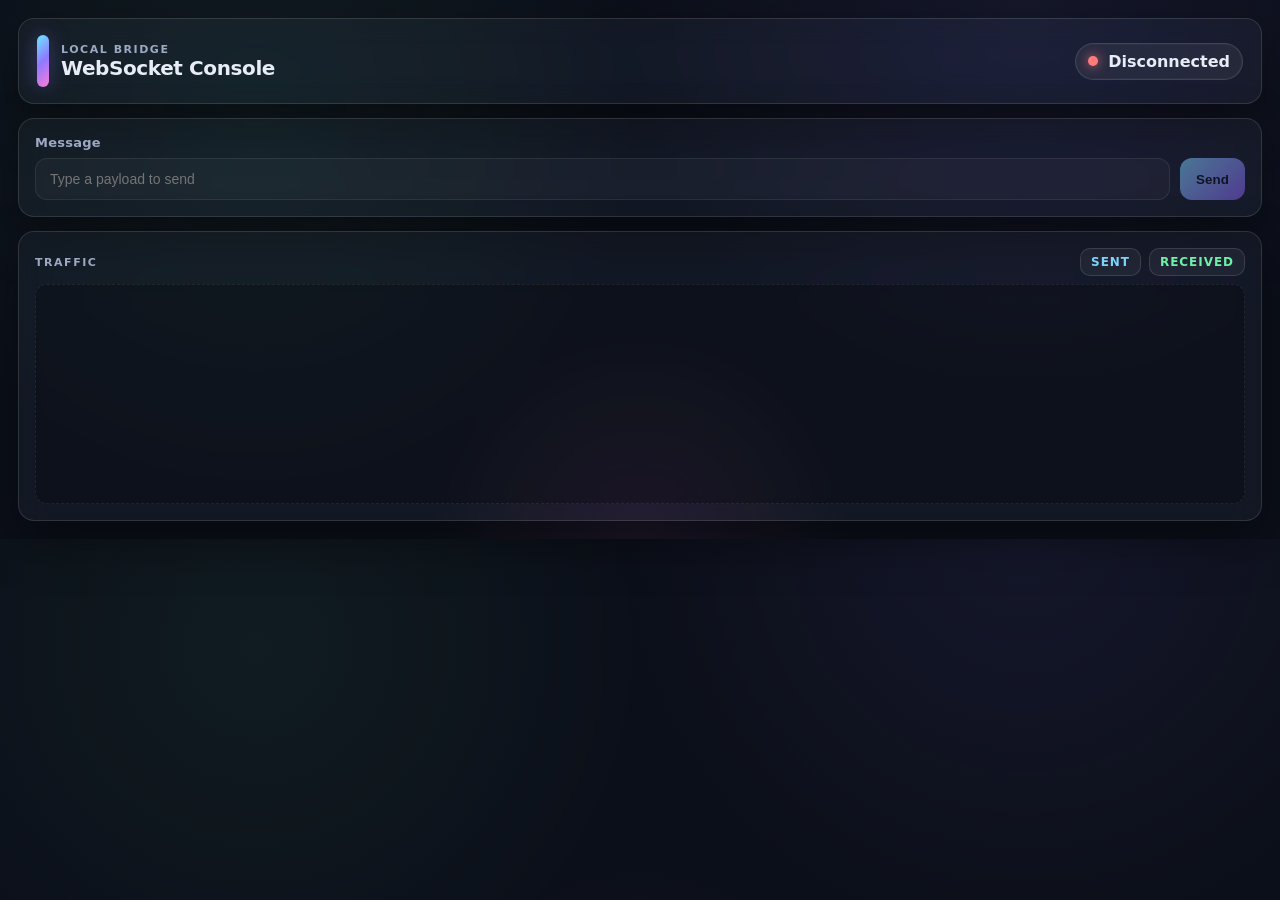
<file: extension/popup.html>
<!DOCTYPE html>
<html lang="en">
<head>
  <meta charset="UTF-8" />
  <meta name="viewport" content="width=device-width, initial-scale=1.0" />
  <title>WebSocket Console</title>
  <link rel="stylesheet" href="styles.css" />
</head>
<body>
  <div class="app-shell">
    <header class="overlay">
      <div class="title-group">
        <div class="accent"></div>
        <div>
          <p class="eyebrow">Local bridge</p>
          <h1>WebSocket Console</h1>
        </div>
      </div>
      <div class="status" id="status">
        <span class="status-dot" id="status-dot"></span>
        <span id="status-text">Connecting…</span>
      </div>
    </header>

    <section class="panel glass">
      <div class="field">
        <label for="message" class="field-label">Message</label>
        <div class="input-row">
          <input id="message" type="text" placeholder="Type a payload to send" autocomplete="off" />
          <button id="send" type="button">Send</button>
        </div>
      </div>
    </section>

    <section class="panel glass log-panel">
      <div class="panel-header">
        <p class="eyebrow">Traffic</p>
        <div class="legend">
          <span class="badge outbound">Sent</span>
          <span class="badge inbound">Received</span>
        </div>
      </div>
      <div id="log" class="log" role="log" aria-live="polite"></div>
    </section>
  </div>

  <script src="popup.js"></script>
</body>
</html>
</file>
<file: extension/styles.css>
:root {
  color-scheme: dark;
  --bg: #0b0f19;
  --glass: rgba(255, 255, 255, 0.04);
  --glass-border: rgba(255, 255, 255, 0.12);
  --text: #e7ecf7;
  --muted: #9da9c4;
  --accent: linear-gradient(135deg, #6ce7ff, #8f7afe, #ff7bd8);
  --success: #6ff0a8;
  --warning: #f6c560;
  --danger: #ff7b7b;
  --shadow: 0 20px 50px rgba(0, 0, 0, 0.4);
}

* {
  box-sizing: border-box;
}

body {
  margin: 0;
  min-width: 360px;
  font-family: "Inter", system-ui, -apple-system, BlinkMacSystemFont, "Segoe UI", sans-serif;
  background: radial-gradient(circle at 20% 20%, rgba(111, 240, 168, 0.06), transparent 35%),
    radial-gradient(circle at 80% 0%, rgba(143, 122, 254, 0.08), transparent 35%),
    radial-gradient(circle at 50% 100%, rgba(255, 123, 216, 0.07), transparent 25%),
    var(--bg);
  color: var(--text);
  padding: 18px;
}

.app-shell {
  display: flex;
  flex-direction: column;
  gap: 14px;
}

.overlay {
  display: flex;
  justify-content: space-between;
  align-items: center;
  padding: 16px 18px;
  background: var(--glass);
  border: 1px solid var(--glass-border);
  border-radius: 16px;
  box-shadow: var(--shadow);
  backdrop-filter: blur(14px) saturate(140%);
}

.title-group {
  display: flex;
  align-items: center;
  gap: 12px;
}

.accent {
  width: 12px;
  height: 52px;
  background: var(--accent);
  border-radius: 999px;
  box-shadow: 0 0 20px rgba(143, 122, 254, 0.35);
}

h1 {
  margin: 0;
  font-size: 20px;
  letter-spacing: -0.02em;
}

.eyebrow {
  margin: 0;
  text-transform: uppercase;
  letter-spacing: 0.14em;
  font-size: 11px;
  color: var(--muted);
  font-weight: 600;
}

.status {
  display: inline-flex;
  gap: 10px;
  align-items: center;
  padding: 8px 12px;
  border-radius: 999px;
  background: rgba(255, 255, 255, 0.06);
  border: 1px solid var(--glass-border);
  box-shadow: inset 0 0 0 1px rgba(255, 255, 255, 0.03);
  font-weight: 600;
  min-width: 120px;
  justify-content: center;
}

.status-dot {
  width: 10px;
  height: 10px;
  border-radius: 50%;
  background: var(--warning);
  box-shadow: 0 0 10px rgba(246, 197, 96, 0.7);
  transition: background 0.2s ease, box-shadow 0.2s ease;
}

.panel {
  padding: 16px;
  border-radius: 16px;
}

.glass {
  background: var(--glass);
  border: 1px solid var(--glass-border);
  box-shadow: var(--shadow);
  backdrop-filter: blur(12px) saturate(140%);
}

.field {
  display: flex;
  flex-direction: column;
  gap: 8px;
}

.field-label {
  color: var(--muted);
  font-weight: 600;
  letter-spacing: 0.02em;
  font-size: 13px;
}

.input-row {
  display: flex;
  gap: 10px;
}

input[type="text"] {
  flex: 1;
  padding: 12px 14px;
  background: rgba(255, 255, 255, 0.03);
  border: 1px solid rgba(255, 255, 255, 0.08);
  border-radius: 12px;
  color: var(--text);
  font-size: 14px;
  outline: none;
  transition: border 0.2s ease, box-shadow 0.2s ease;
}

input[type="text"]:focus {
  border-color: rgba(111, 240, 168, 0.5);
  box-shadow: 0 0 0 3px rgba(111, 240, 168, 0.16);
}

button {
  background: linear-gradient(135deg, #7dd3fc, #8b5cf6);
  color: #0b0f19;
  border: none;
  border-radius: 12px;
  padding: 12px 16px;
  font-weight: 700;
  letter-spacing: 0.01em;
  box-shadow: 0 12px 24px rgba(139, 92, 246, 0.35);
  cursor: pointer;
  transition: transform 0.15s ease, box-shadow 0.2s ease, opacity 0.2s ease;
}

button:active {
  transform: translateY(1px) scale(0.99);
}

button:disabled {
  opacity: 0.5;
  cursor: not-allowed;
  box-shadow: none;
}

.panel-header {
  display: flex;
  align-items: center;
  justify-content: space-between;
  margin-bottom: 8px;
}

.legend {
  display: inline-flex;
  gap: 8px;
}

.badge {
  padding: 6px 10px;
  border-radius: 10px;
  font-size: 12px;
  text-transform: uppercase;
  letter-spacing: 0.08em;
  font-weight: 700;
  border: 1px solid var(--glass-border);
  background: rgba(255, 255, 255, 0.05);
}

.badge.outbound {
  color: #7dd3fc;
}

.badge.inbound {
  color: #6ff0a8;
}

.log-panel {
  max-height: 320px;
}

.log {
  background: rgba(0, 0, 0, 0.25);
  border: 1px dashed rgba(255, 255, 255, 0.08);
  border-radius: 12px;
  padding: 12px;
  height: 220px;
  overflow: auto;
  display: flex;
  flex-direction: column;
  gap: 8px;
  font-family: "JetBrains Mono", "SFMono-Regular", Menlo, Consolas, monospace;
  font-size: 13px;
}

.entry {
  padding: 10px 12px;
  border-radius: 12px;
  border: 1px solid rgba(255, 255, 255, 0.05);
  background: rgba(255, 255, 255, 0.02);
  display: grid;
  grid-template-columns: auto 1fr;
  gap: 10px;
  align-items: center;
}

.entry span.role {
  font-weight: 700;
  letter-spacing: 0.04em;
  text-transform: uppercase;
  padding: 6px 10px;
  border-radius: 999px;
  border: 1px solid rgba(255, 255, 255, 0.08);
}

.entry.outbound span.role {
  color: #7dd3fc;
  background: rgba(125, 211, 252, 0.08);
  box-shadow: 0 0 16px rgba(125, 211, 252, 0.2);
}

.entry.inbound span.role {
  color: #6ff0a8;
  background: rgba(111, 240, 168, 0.08);
  box-shadow: 0 0 16px rgba(111, 240, 168, 0.2);
}

.entry .payload {
  word-break: break-word;
  color: var(--text);
}

.muted {
  color: var(--muted);
}
</file>
